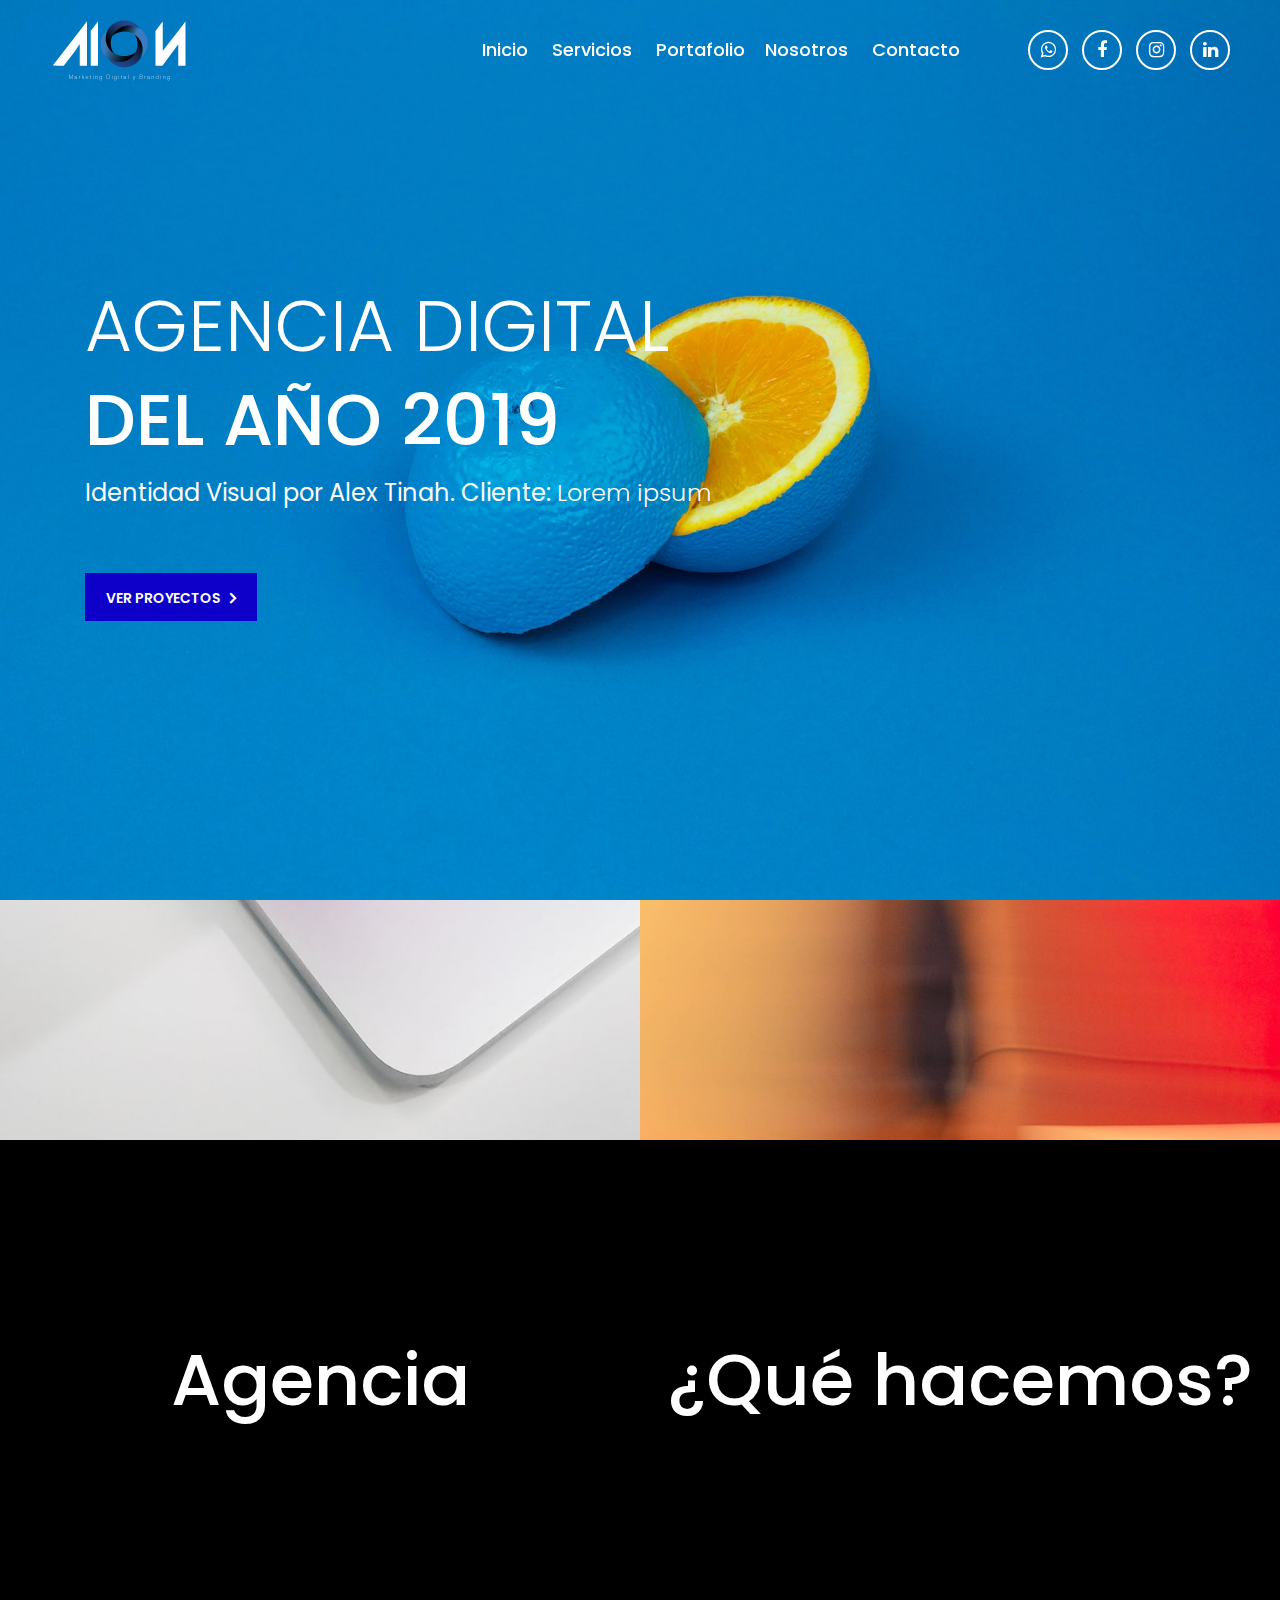
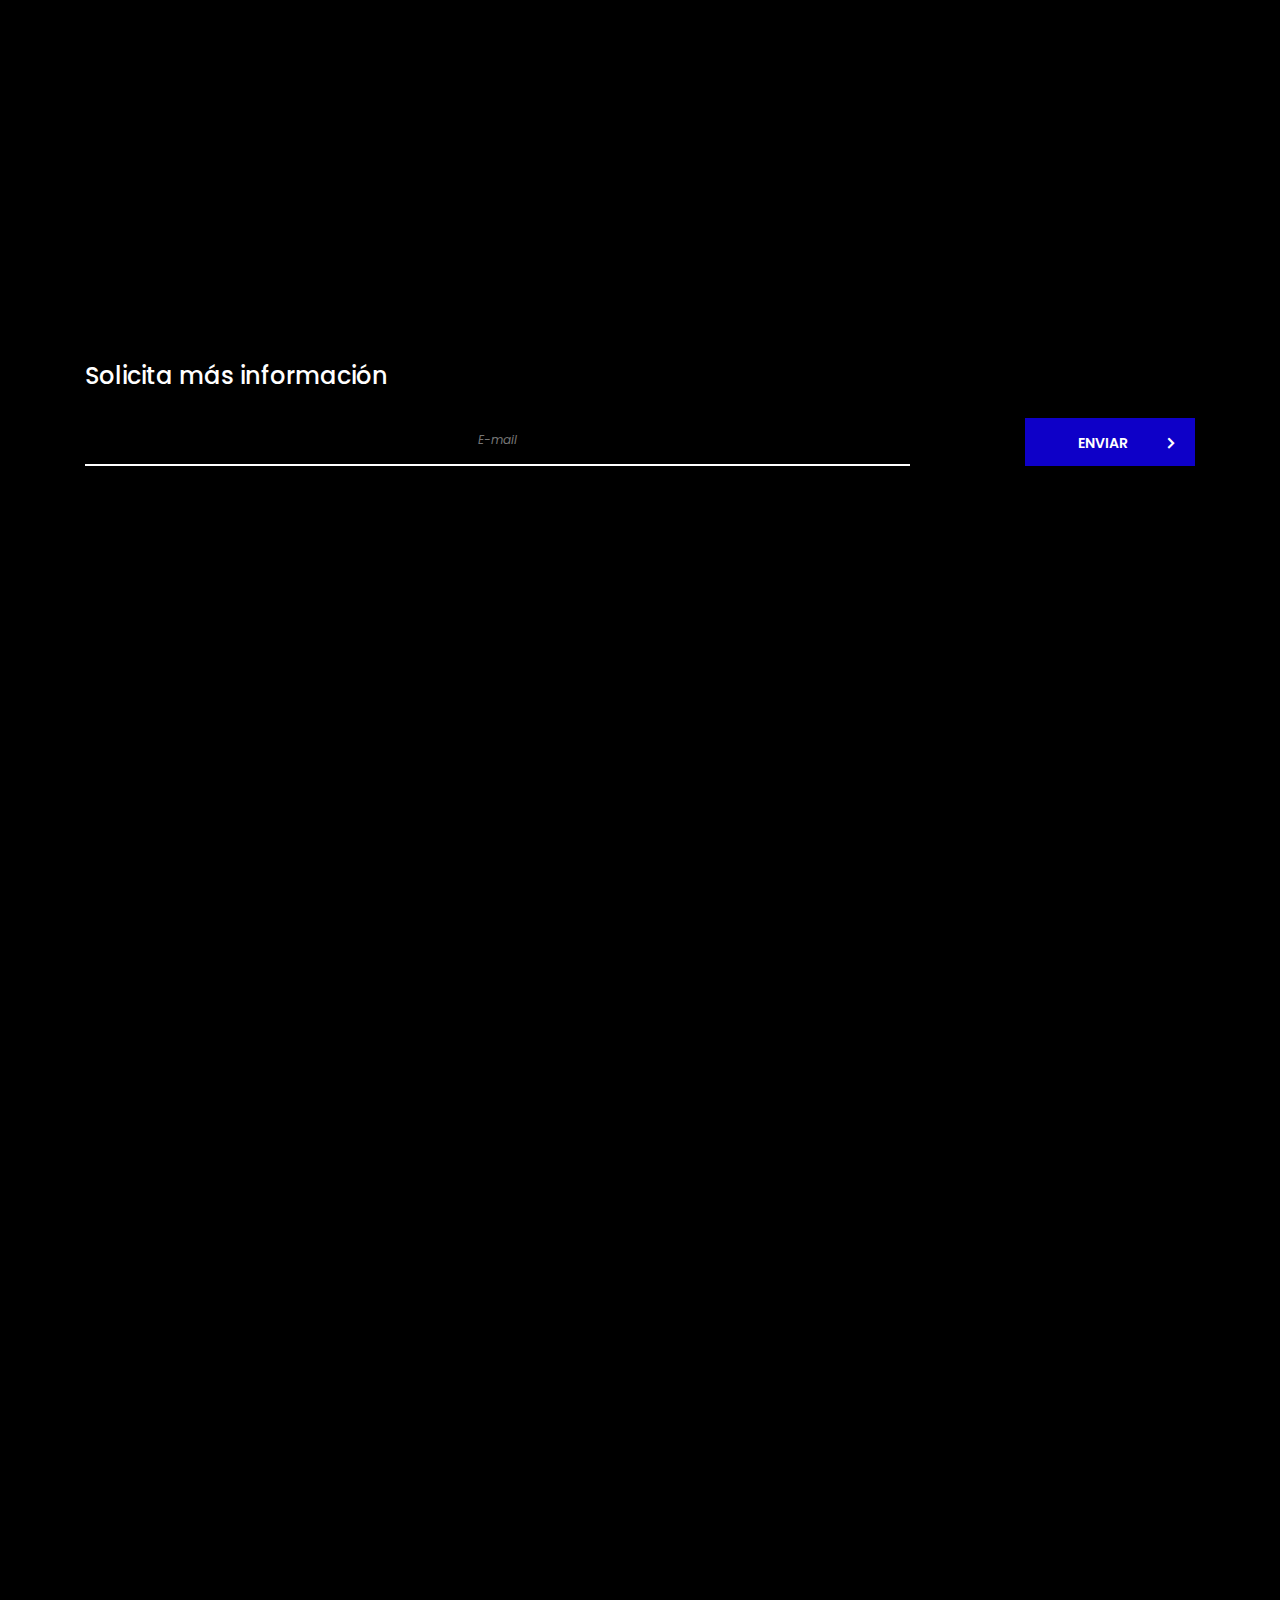
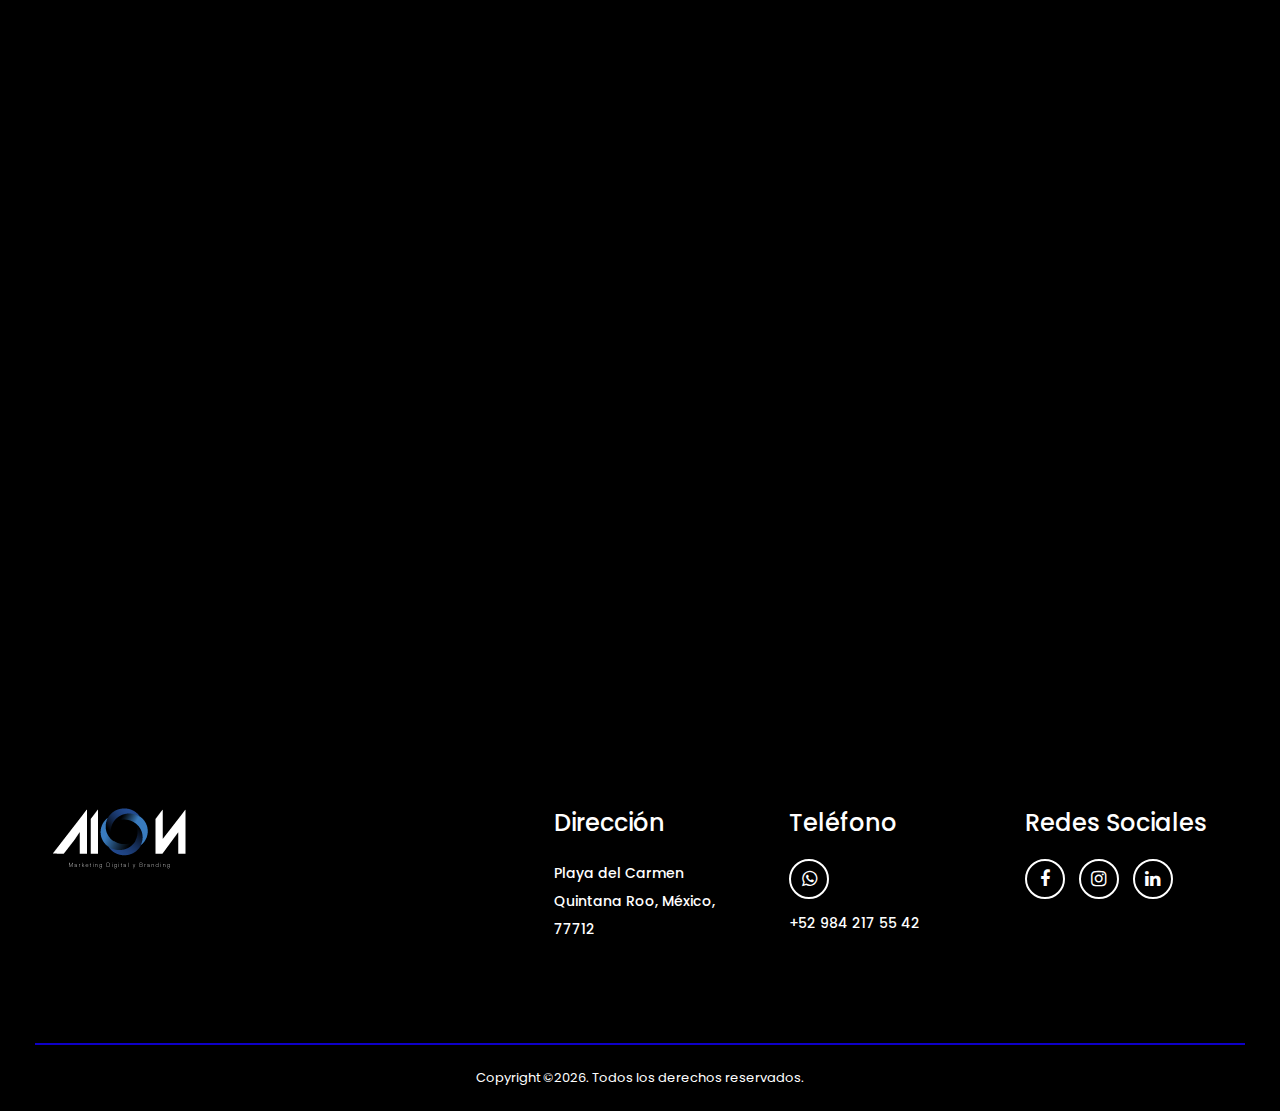
<file: index.html>
<!DOCTYPE html>
<html lang="mx">

<head>
    <meta charset="UTF-8">
    <meta name="description" content="Marketing Digital y Branding">
    <meta http-equiv="X-UA-Compatible" content="IE=edge">
    <meta name="viewport" content="width=device-width, user-scalable=no, initial-scale=1.0, maximum-scale=1.0, minimum-scale=1.0">
    <!-- The above 4 meta tags *must* come first in the head; any other head content must come *after* these tags -->

    <!-- Title -->
    <title>Aion - Agencia Digital</title>

    <!-- Favicon -->
    <link rel="icon" href="img/core-img/favicon.ico">

    <!-- Stylesheet -->
    <link rel="stylesheet" href="style.css">

</head>

<body>
    <!-- Preloader -->
    <div class="preloader d-flex align-items-center justify-content-center">
        <div class="lds-ellipsis">
            <div></div>
            <div></div>
            <div></div>
            <div></div>
        </div>
    </div>

    <!-- ##### Header Area Start ##### -->
    <header class="header-area">
        <!-- Navbar Area -->
        <div class="pixel-main-menu" id="sticker">
            <div class="classy-nav-container breakpoint-off">
                <div class="container-fluid">
                    <!-- Menu -->
                    <nav class="classy-navbar justify-content-between" id="pixelNav">

                        <!-- Nav brand -->
                        <a href="index.html" class="nav-brand"><img src="img/core-img/logo.png" alt=""></a>

                        <!-- Navbar Toggler -->
                        <div class="classy-navbar-toggler">
                            <span class="navbarToggler"><span></span><span></span><span></span></span>
                        </div>

                        <!-- Menu -->
                        <div class="classy-menu">

                            <!-- Close Button -->
                            <div class="classycloseIcon">
                                <div class="cross-wrap"><span class="top"></span><span class="bottom"></span></div>
                            </div>

                            <!-- Nav Start -->
                            <div class="classynav">
                                <ul>
                                    <li><a href="index.html">Inicio</a></li>
                                    <li><a href="services.html">Servicios</a></li>
                                    <li><a href="portfolio.html">Portafolio</a>
                                    <li><a href="about.html">Nosotros</a></li>
                                    <li><a href="contact.html">Contacto</a></li>
                                </ul>

                                <!-- Top Social Info -->
                                <div class="top-social-info ml-5">
                                    <a href="#"><i class="fa fa-whatsapp"></i></a>
                                    <a href="#"><i class="fa fa-facebook"></i></a>
                                    <a href="#"><i class="fa fa-instagram"></i></a>
                                    <a href="#"><i class="fa fa-linkedin"></i></a>
                                </div>
                            </div>
                            <!-- Nav End -->
                        </div>
                    </nav>
                </div>
            </div>
        </div>
    </header>
    <!-- ##### Header Area End ##### -->

    <!-- ##### Hero Area Start ##### -->
    <section class="hero-area">
        <div class="hero-slideshow owl-carousel">

            <!-- Single Slide -->
            <div class="single-slide">
                <!-- Background Image-->
                <div class="slide-bg-img bg-img" style="background-image: url(img/bg-img/1.jpg);"></div>
                <!-- Welcome Text -->
                <div class="container h-100">
                    <div class="row h-100 align-items-center">
                        <div class="col-12 col-lg-9">
                            <div class="welcome-text">
                                <h2 data-animation="fadeInUp" data-delay="300ms"><span>Agencia Digital</span><br>del año 2019</h2>
                                <h4 data-animation="fadeInUp" data-delay="500ms">Identidad Visual por Alex Tinah. Cliente: <span>Lorem ipsum</span></h4>
                                <a href="portfolio.html" class="btn pixel-btn mt-50" data-animation="fadeInUp" data-delay="700ms">Ver proyectos</a>
                            </div>
                        </div>
                    </div>
                </div>
            </div>

            <!-- Single Slide -->
            <div class="single-slide">
                <!-- Background Image-->
                <div class="slide-bg-img bg-img" style="background-image: url(img/bg-img/2.jpg);"></div>
                <!-- Welcome Text -->
                <div class="container h-100">
                    <div class="row h-100 align-items-center">
                        <div class="col-12 col-lg-9">
                            <div class="welcome-text">
                                <h2 data-animation="fadeInUp" data-delay="300ms"><span>Agencia Creativa</span><br>del año 2019</h2>
                                <h4 data-animation="fadeInUp" data-delay="500ms">Identidad Visual por Alex Tinah. Cliente: <span>Lorem ipsum</span></h4>
                                <a href="#" class="btn pixel-btn mt-50" data-animation="fadeInUp" data-delay="700ms">Ver proyectos</a>
                            </div>
                        </div>
                    </div>
                </div>
            </div>

        </div>
    </section>
    <!-- ##### Hero Area End ##### -->

    <!-- ##### Top Catagory Area Start ##### -->
    <div class="top-catagory-area d-flex flex-wrap">
        <!-- Single Catagory -->
        <div class="single-catagory bg-img d-flex align-items-center justify-content-center jarallax" style="background-image: url(img/bg-img/3.jpg);">
            <a href="#">Agencia</a>
        </div>
        <!-- Single Catagory -->
        <div class="single-catagory bg-img d-flex align-items-center justify-content-center jarallax" style="background-image: url(img/bg-img/4.jpg);">
            <a href="#">¿Qué hacemos?</a>
        </div>
    </div>
    <!-- ##### Top Catagory Area End ##### -->

    <!-- ##### Newsletter Area Start ###### -->
    <section class="nl-area section-padding-100-0">
        <div class="container">
            <div class="row align-items-end">
                <div class="col-12 col-md-9">
                    <div class="nl-form mb-100">
                        <h4>Solicita más información</h4>
                        <form action="#" method="post">
                            <input type="email" name="nl-email" id="nlEmail" placeholder="E-mail">
                            <button type="submit" class="d-none"></button>
                        </form>
                    </div>
                </div>
                <div class="col-12 col-md-3">
                    <div class="view-projects-btn text-right mb-100">
                        <a href="#" class="btn pixel-btn">Enviar</a>
                    </div>
                </div>
            </div>
        </div>
    </section>
    <!-- ##### Newsletter Area End ###### -->

    <!-- ##### Portfolio Area Start ###### -->
    <div class="pixel-portfolio-area section-padding-100-0">
        <div class="container">
            <div class="row">
                <div class="col-12">
                    <!-- Section Heading -->
                    <div class="section-heading text-center wow fadeInUp" data-wow-delay="100ms">
                        <h2>Proyectos</h2>
                        <img src="img/core-img/x.png" alt="">
                    </div>
                </div>
            </div>
        </div>

        <!-- Portfolio Menu -->
        <div class="pixel-projects-menu wow fadeInUp" data-wow-delay="200ms">
            <div class="text-center portfolio-menu">
                <button class="btn active" data-filter="*">Todos los Proyectos</button>
                <button class="btn" data-filter=".visual">Fotografía</button>
                <button class="btn" data-filter=".add">Desarrollo Web</button>
                <button class="btn" data-filter=".web">Identidad</button>
            </div>
        </div>

        <div class="pixel-portfolio">

            <!-- Single gallery Item -->
            <div class="single_gallery_item visual wow fadeInUp" data-wow-delay="0.2s">
                <img src="img/bg-img/5.jpg" alt="">
                <div class="hover-content text-center d-flex align-items-center justify-content-center">
                    <div class="hover-text">
                        <a href="img/bg-img/5.jpg" class="zoom-img"><i class="fa fa-eye" aria-hidden="true"></i></a>
                        <h4>Fotografía</h4>
                    </div>
                </div>
            </div>

            <!-- Single gallery Item -->
            <div class="single_gallery_item add wow fadeInUp" data-wow-delay="0.4s">
                <img src="img/bg-img/6.jpg" alt="">
                <div class="hover-content text-center d-flex align-items-center justify-content-center">
                    <div class="hover-text">
                        <a href="img/bg-img/6.jpg" class="zoom-img"><i class="fa fa-eye" aria-hidden="true"></i></a>
                        <h4>Desarrollo Web</h4>
                    </div>
                </div>
            </div>

            <!-- Single gallery Item -->
            <div class="single_gallery_item web wow fadeInUp" data-wow-delay="0.6s">
                <img src="img/bg-img/7.jpg" alt="">
                <div class="hover-content text-center d-flex align-items-center justify-content-center">
                    <div class="hover-text">
                        <a href="img/bg-img/7.jpg" class="zoom-img"><i class="fa fa-eye" aria-hidden="true"></i></a>
                        <h4>Identidad</h4>
                    </div>
                </div>
            </div>

        </div>
    </div>
    <!-- ##### Portfolio Area End ###### -->

    <!-- ##### Contact Area Start #####-->
    <section class="contact-area section-padding-100">
        <div class="container">
            <div class="row">
                <div class="col-12">
                    <!-- Section Heading -->
                    <div class="section-heading text-center wow fadeInUp" data-wow-delay="100ms">
                        <h2>Contáctanos</h2>
                        <img src="img/core-img/x.png" alt="">
                    </div>
                </div>
            </div>


            <div class="row justify-content-center">
                <div class="col-12 col-lg-8">
                    <!-- Contact Form -->
                    <div class="contact-form-area text-center">
                        <form action="#" method="post">
                            <input type="text" name="name" class="form-control wow fadeInUp" data-wow-delay="100ms" placeholder="Nombre">
                            <input type="email" name="email" class="form-control wow fadeInUp" data-wow-delay="300ms" placeholder="E-mail">
                            <input type="text" name="subject" class="form-control wow fadeInUp" data-wow-delay="500ms" placeholder="Asunto">
                            <textarea name="message" class="form-control wow fadeInUp" data-wow-delay="700ms" placeholder="Mensaje"></textarea>
                            <button type="submit" class="btn pixel-btn wow fadeInUp" data-wow-delay="900ms">Enviar Mensaje</button>
                        </form>
                    </div>
                </div>
            </div>

        </div>
    </section>
    <!-- ##### Contact Area End #####-->

    <!-- ##### Footer Area Start ##### -->
    <footer class="footer-area section-padding-100-0">
        <div class="container-fluid">
            <div class="row justify-content-between">

                <!-- Single Footer Widget -->
                <div class="col-12 col-sm-6 col-md-3">
                    <div class="single-footer-widget mb-100">
                        <!-- Footer Logo -->
                        <a href="index.html" class="footer-logo"><img src="img/core-img/logo.png" alt=""></a>
                    </div>
                </div>

                <!-- Single Footer Widget -->
                <div class="col-12 col-md-9 col-lg-8 col-xl-7">
                    <div class="row">
                        <!-- Single Footer Widget -->
                        <div class="col-sm-4">
                            <div class="single-footer-widget mb-100">
                                <h5 class="widget-title">Dirección</h5>
                                <p>Playa del Carmen <br> Quintana Roo, México, 77712</p>
                            </div>
                        </div>

                        <!-- Single Footer Widget -->
                        <div class="col-sm-4">
                            <div class="single-footer-widget mb-100">
                                <h5 class="widget-title">Teléfono</h5>
                                <div class="footer-social-info">
                                    <a href="#"><i class="fa fa-whatsapp"></i></a><p>+52 984 217 55 42</p>
                                </div>
                            </div>
                        </div>

                        <!-- Single Footer Widget -->
                        <div class="col-sm-4">
                            <div class="single-footer-widget mb-100">
                                <h5 class="widget-title">Redes Sociales</h5>
                                <div class="footer-social-info">
                                    <a href="#"><i class="fa fa-facebook"></i></a>
                                    <a href="#"><i class="fa fa-instagram"></i></a>
                                    <a href="#"><i class="fa fa-linkedin"></i></a>
                                </div>
                            </div>
                        </div>
                    </div>
                </div>
            </div>
        </div>

        <!-- Copywrite Area -->
        <div class="copywrite-area">
            <div class="container-fluid">
                <div class="row align-items-center">
                    <div class="col-12 col-md-12">
                        <div class="copywrite-content">
                            <!-- Copywrite Text -->
                            <p class="copywrite-text text-center">
                                Copyright &copy;<script>document.write(new Date().getFullYear());</script>. Todos los derechos reservados.
                            </p>
                        </div>
                    </div>
                </div>
            </div>
        </div>
    </footer>
    <!-- ##### Footer Area Start ##### -->

    <!-- ##### All Javascript Script ##### -->
    <!-- jQuery-2.2.4 js -->
    <script src="js/jquery/jquery-2.2.4.min.js"></script>
    <!-- Popper js -->
    <script src="js/bootstrap/popper.min.js"></script>
    <!-- Bootstrap js -->
    <script src="js/bootstrap/bootstrap.min.js"></script>
    <!-- All Plugins js -->
    <script src="js/plugins/plugins.js"></script>
    <!-- Active js -->
    <script src="js/active.js"></script>
</body>

</html>
</file>
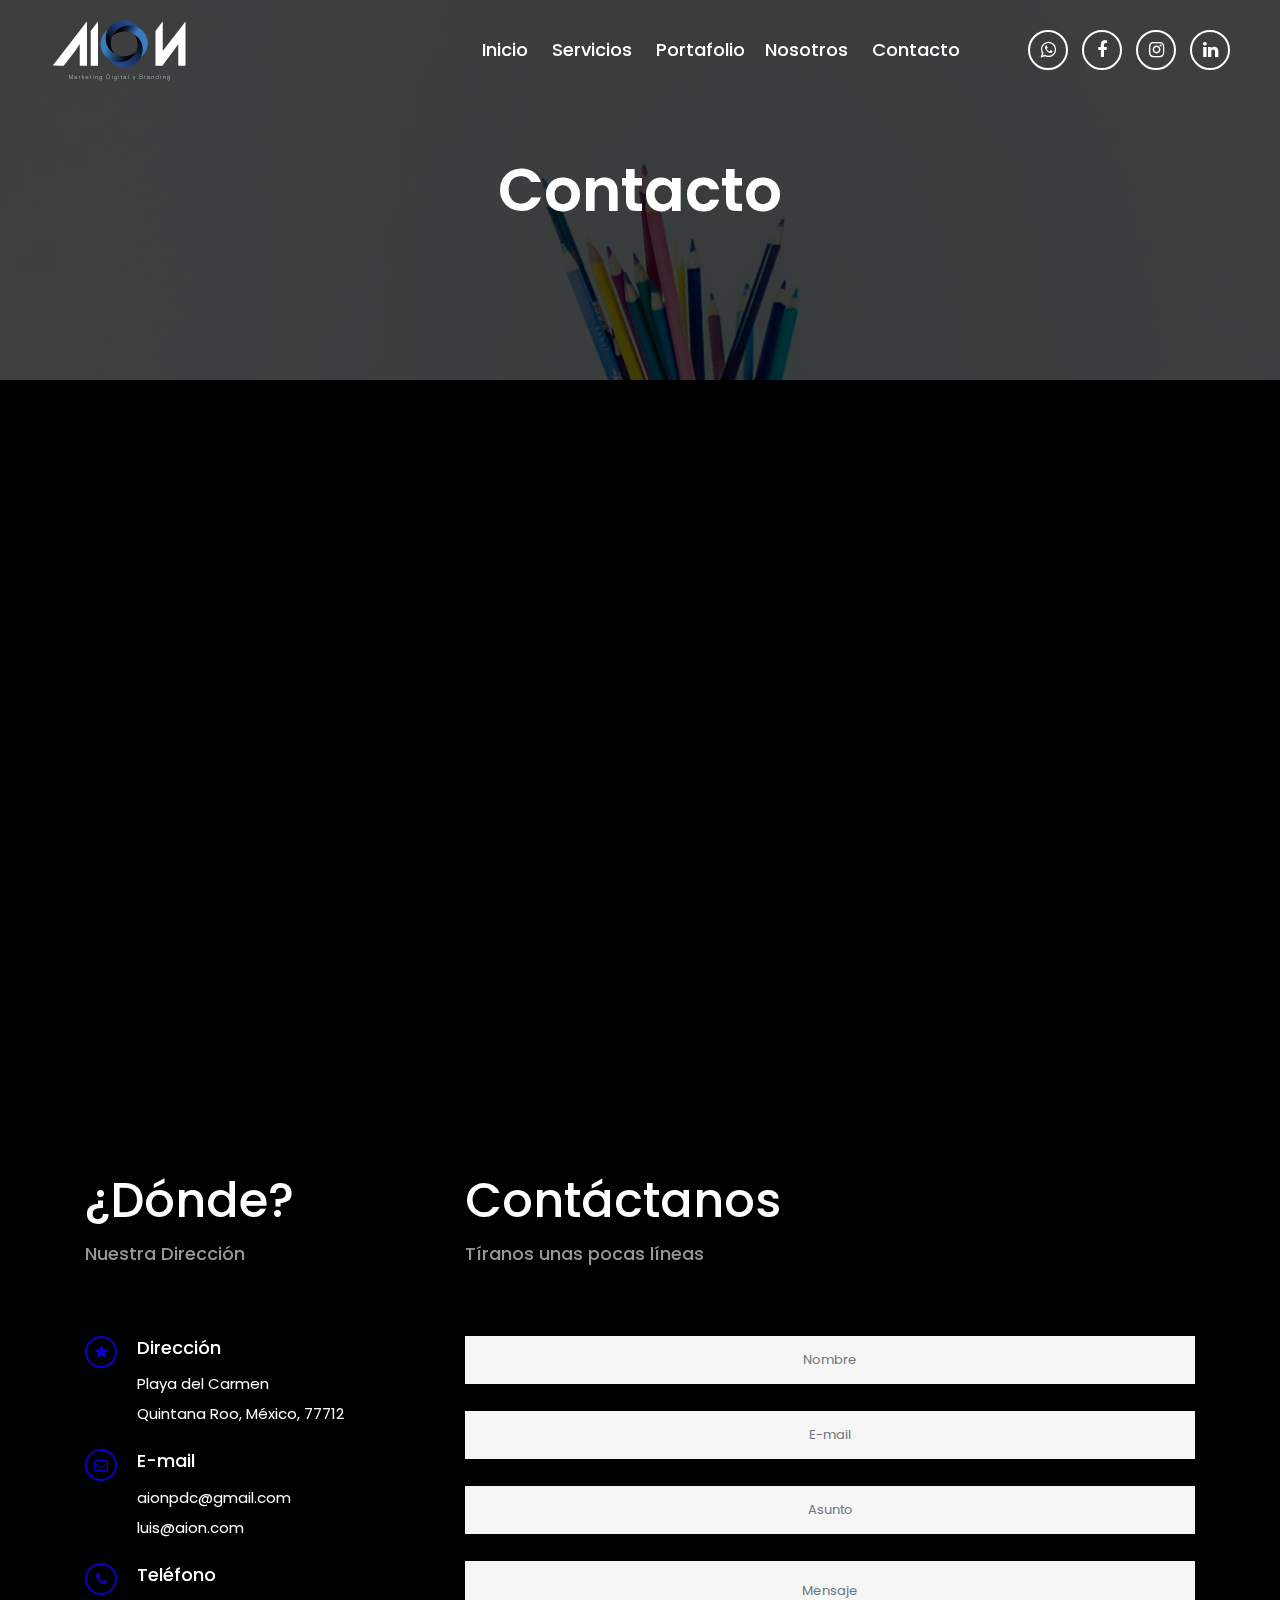
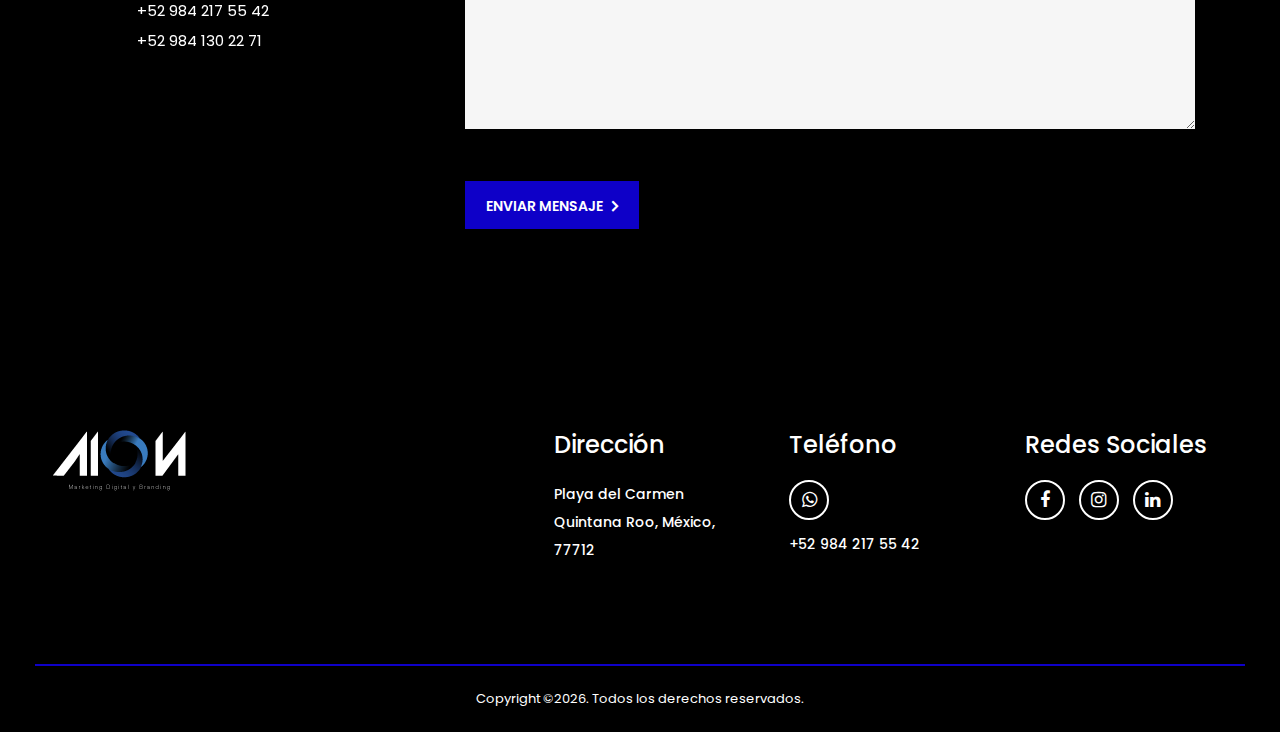
<file: contact.html>
<!DOCTYPE html>
<html lang="mx">

<head>
    <meta charset="UTF-8">
    <meta name="description" content="Marketing Digital y Branding">
    <meta http-equiv="X-UA-Compatible" content="IE=edge">
    <meta name="viewport" content="width=device-width, user-scalable=no, initial-scale=1.0, maximum-scale=1.0, minimum-scale=1.0">
    <!-- The above 4 meta tags *must* come first in the head; any other head content must come *after* these tags -->

    <!-- Title -->
    <title>Aion - Agencia Digital</title>

    <!-- Favicon -->
    <link rel="icon" href="img/core-img/favicon.ico">

    <!-- Stylesheet -->
    <link rel="stylesheet" href="style.css">

</head>

<body>
    <!-- Preloader -->
    <div class="preloader d-flex align-items-center justify-content-center">
        <div class="lds-ellipsis">
            <div></div>
            <div></div>
            <div></div>
            <div></div>
        </div>
    </div>

    <!-- ##### Header Area Start ##### -->
    <header class="header-area">
        <!-- Navbar Area -->
        <div class="pixel-main-menu" id="sticker">
            <div class="classy-nav-container breakpoint-off">
                <div class="container-fluid">
                    <!-- Menu -->
                    <nav class="classy-navbar justify-content-between" id="pixelNav">

                        <!-- Nav brand -->
                        <a href="index.html" class="nav-brand"><img src="img/core-img/logo.png" alt=""></a>

                        <!-- Navbar Toggler -->
                        <div class="classy-navbar-toggler">
                            <span class="navbarToggler"><span></span><span></span><span></span></span>
                        </div>

                        <!-- Menu -->
                        <div class="classy-menu">

                            <!-- Close Button -->
                            <div class="classycloseIcon">
                                <div class="cross-wrap"><span class="top"></span><span class="bottom"></span></div>
                            </div>

                            <!-- Nav Start -->
                            <div class="classynav">
                                <ul>
                                    <li><a href="index.html">Inicio</a></li>
                                    <li><a href="services.html">Servicios</a></li>
                                    <li><a href="portfolio.html">Portafolio</a>
                                    <li><a href="about.html">Nosotros</a></li>
                                    <li><a href="contact.html">Contacto</a></li>
                                </ul>

                                <!-- Top Social Info -->
                                <div class="top-social-info ml-5">
                                    <a href="#"><i class="fa fa-whatsapp"></i></a>
                                    <a href="#"><i class="fa fa-facebook"></i></a>
                                    <a href="#"><i class="fa fa-instagram"></i></a>
                                    <a href="#"><i class="fa fa-linkedin"></i></a>
                                </div>
                            </div>
                            <!-- Nav End -->
                        </div>
                    </nav>
                </div>
            </div>
        </div>
    </header>
    <!-- ##### Header Area End ##### -->

    <!-- ##### Breadcrumb Area Start ##### -->
    <section class="breadcrumb-area bg-img bg-overlay jarallax" style="background-image: url(img/bg-img/8.jpg);">
        <div class="container-fluid h-100">
            <div class="row h-100 align-items-center">
                <div class="col-12">
                    <div class="breadcrumb-content">
                        <h2>Contacto</h2>
                    </div>
                </div>
            </div>
        </div>
    </section>
    <!-- ##### Breadcrumb Area End ##### -->

    <!-- ##### Google Maps ##### -->
    <div class="map-area">
        <iframe src="https://www.google.com/maps/embed?pb=!1m18!1m12!1m3!1d14936.668702781832!2d-87.0837611498328!3d20.62204155513028!2m3!1f0!2f0!3f0!3m2!1i1024!2i768!4f13.1!3m3!1m2!1s0x8f4e433bd5a64add%3A0x4dbdc2e3381ba5ff!2sLos+Fundadores+Park!5e0!3m2!1sen!2smx!4v1558713910790!5m2!1sen!2smx" allowfullscreen></iframe>
    </div>

    <!-- ##### Contact Area Start ##### -->
    <section class="contact-area section-padding-100-0">
        <div class="container">
            <div class="row">

                <!-- Single Contact Area -->
                <div class="col-12 col-lg-4">
                    <!-- Contact Content -->
                    <div class="contact-content mb-100">
                        <!-- Section Heading -->
                        <div class="section-heading">
                            <h2>¿Dónde?</h2>
                            <h6>Nuestra Dirección</h6>
                        </div>

                        <!-- Single Contact Content -->
                        <div class="single-contact-content d-flex">
                            <div class="icon">
                                <i class="fa fa-star" aria-hidden="true"></i>
                            </div>
                            <div class="text">
                                <h6>Dirección</h6>
                                <p>Playa del Carmen <br>Quintana Roo, México, 77712 </p>
                            </div>
                        </div>

                        <!-- Single Contact Content -->
                        <div class="single-contact-content d-flex">
                            <div class="icon">
                                <i class="fa fa-envelope-o"></i>
                            </div>
                            <div class="text">
                                <h6>E-mail</h6>
                                <p>aionpdc@gmail.com <br> luis@aion.com</p>
                            </div>
                        </div>

                        <!-- Single Contact Content -->
                        <div class="single-contact-content d-flex">
                            <div class="icon">
                                <i class="fa fa-phone"></i>
                            </div>
                            <div class="text">
                                <h6>Teléfono</h6>
                                <p>+52 984 217 55 42 <br>+52 984 130 22 71</p>
                            </div>
                        </div>
                    </div>
                </div>

                <!-- Single Contact Area -->
                <div class="col-12 col-lg-8">
                    <!-- Section Heading -->
                    <div class="section-heading">
                        <h2>Contáctanos</h2>
                        <h6>Tíranos unas pocas líneas</h6>
                    </div>

                    <!-- Contact Form -->
                    <div class="contact-form-area mb-100">
                        <form action="#" method="post">
                            <input type="text" name="name" class="form-control" placeholder="Nombre">
                            <input type="email" name="email" class="form-control" placeholder="E-mail">
                            <input type="text" name="subject" class="form-control" placeholder="Asunto">
                            <textarea name="message" class="form-control" placeholder="Mensaje"></textarea>
                            <button type="submit" class="btn pixel-btn">Enviar Mensaje</button>
                        </form>
                    </div>
                </div>
            </div>
        </div>

    </section>
    <!-- ##### Contact Area End ##### -->

    <!-- ##### Footer Area Start ##### -->
    <footer class="footer-area section-padding-100-0">
        <div class="container-fluid">
            <div class="row justify-content-between">

                <!-- Single Footer Widget -->
                <div class="col-12 col-sm-6 col-md-3">
                    <div class="single-footer-widget mb-100">
                        <!-- Footer Logo -->
                        <a href="index.html" class="footer-logo"><img src="img/core-img/logo.png" alt=""></a>
                    </div>
                </div>

                <!-- Single Footer Widget -->
                <div class="col-12 col-md-9 col-lg-8 col-xl-7">
                    <div class="row">
                        <!-- Single Footer Widget -->
                        <div class="col-sm-4">
                            <div class="single-footer-widget mb-100">
                                <h5 class="widget-title">Dirección</h5>
                                <p>Playa del Carmen <br> Quintana Roo, México, 77712</p>
                            </div>
                        </div>

                        <!-- Single Footer Widget -->
                        <div class="col-sm-4">
                            <div class="single-footer-widget mb-100">
                                <h5 class="widget-title">Teléfono</h5>
                                <div class="footer-social-info">
                                    <a href="#"><i class="fa fa-whatsapp"></i></a><p>+52 984 217 55 42</p>
                                </div>
                            </div>
                        </div>

                        <!-- Single Footer Widget -->
                        <div class="col-sm-4">
                            <div class="single-footer-widget mb-100">
                                <h5 class="widget-title">Redes Sociales</h5>
                                <div class="footer-social-info">
                                    <a href="#"><i class="fa fa-facebook"></i></a>
                                    <a href="#"><i class="fa fa-instagram"></i></a>
                                    <a href="#"><i class="fa fa-linkedin"></i></a>
                                </div>
                            </div>
                        </div>
                    </div>
                </div>
            </div>
        </div>

        <!-- Copywrite Area -->
        <div class="copywrite-area">
            <div class="container-fluid">
                <div class="row align-items-center">
                    <div class="col-12 col-md-12">
                        <div class="copywrite-content">
                            <!-- Copywrite Text -->
                            <p class="copywrite-text text-center">
                                Copyright &copy;<script>document.write(new Date().getFullYear());</script>. Todos los derechos reservados.
                            </p>
                        </div>
                    </div>
                </div>
            </div>
        </div>
    </footer>
    <!-- ##### Footer Area Start ##### -->

    <!-- ##### All Javascript Script ##### -->
    <!-- jQuery-2.2.4 js -->
    <script src="js/jquery/jquery-2.2.4.min.js"></script>
    <!-- Popper js -->
    <script src="js/bootstrap/popper.min.js"></script>
    <!-- Bootstrap js -->
    <script src="js/bootstrap/bootstrap.min.js"></script>
    <!-- All Plugins js -->
    <script src="js/plugins/plugins.js"></script>
    <!-- Active js -->
    <script src="js/active.js"></script>
</body>

</html>
</file>
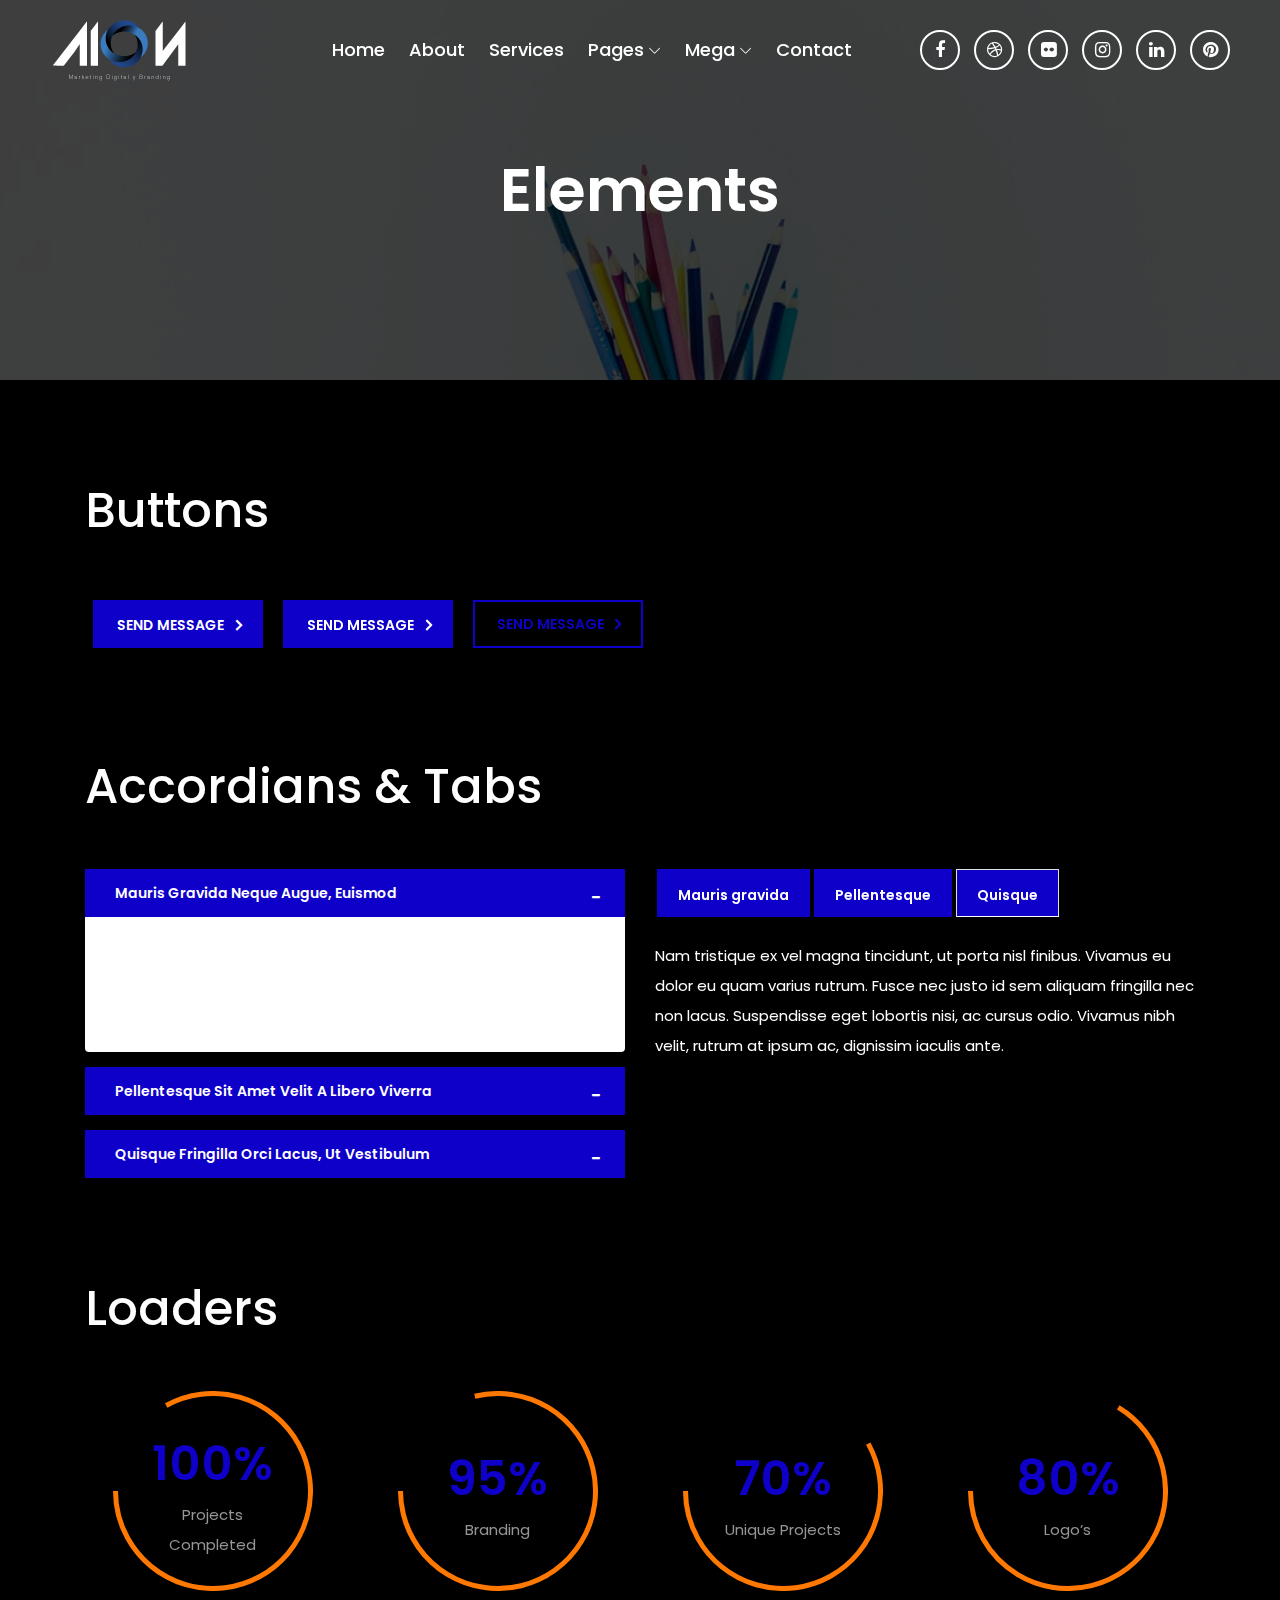
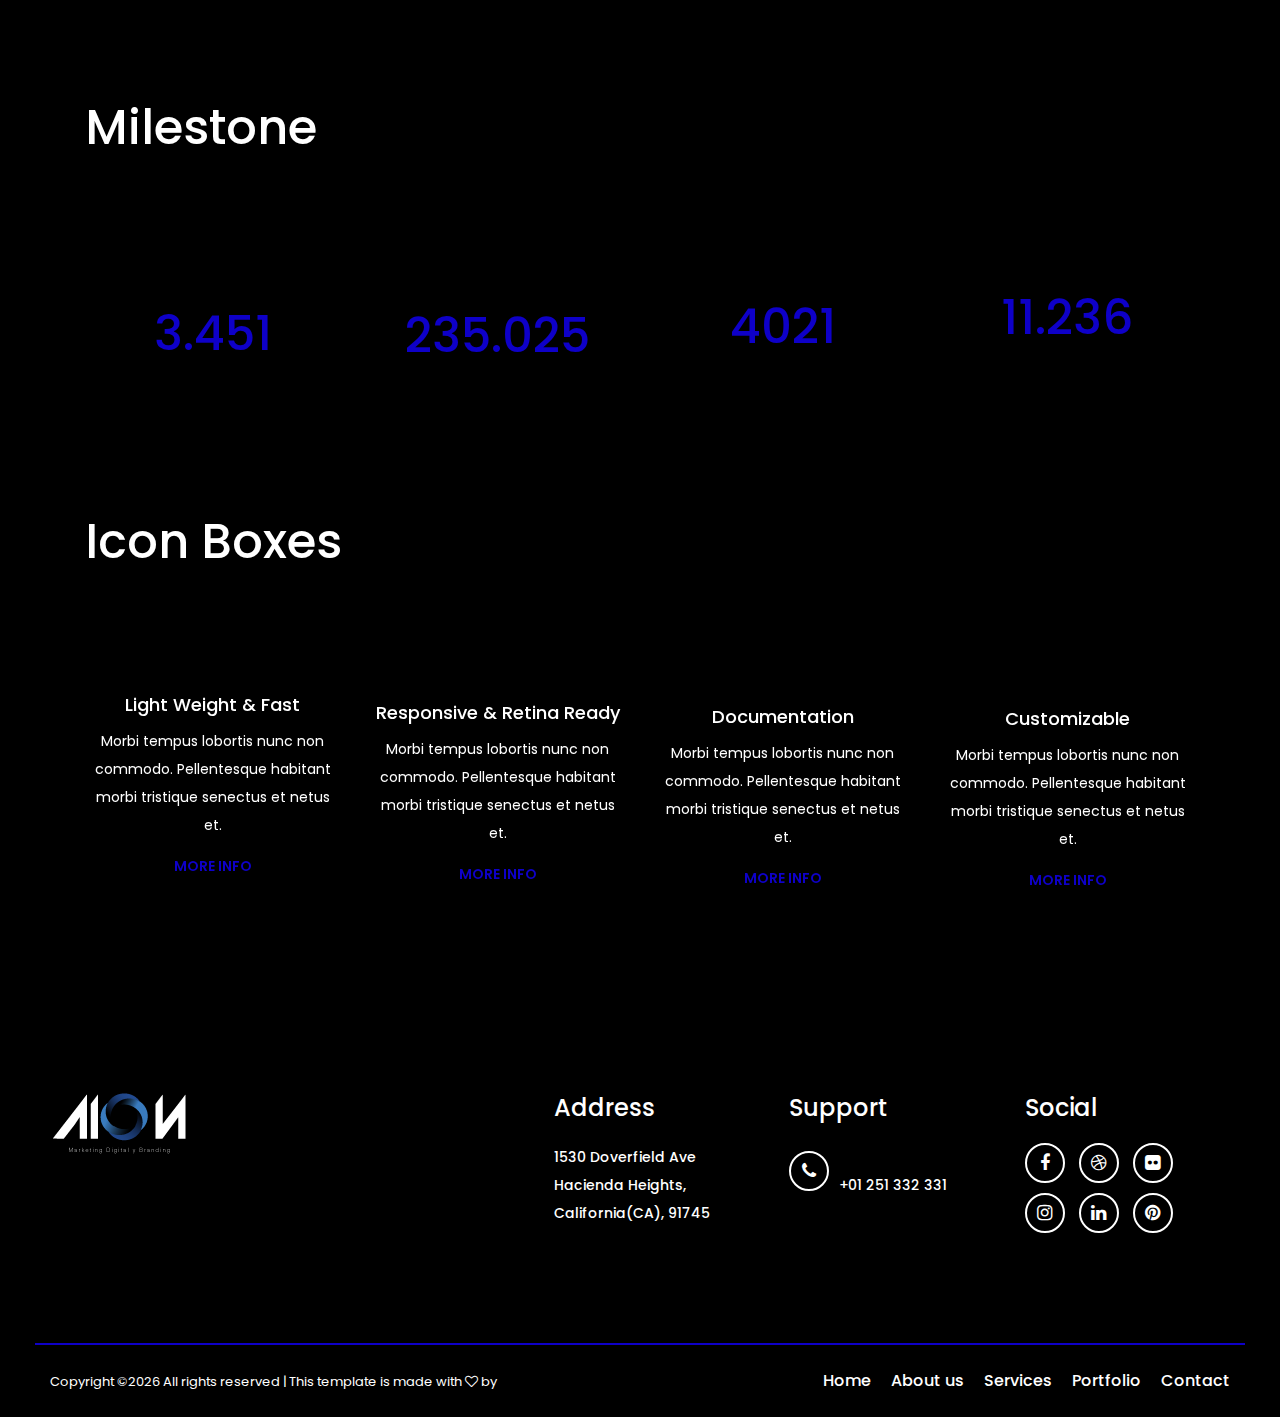
<file: elements.html>
<!DOCTYPE html>
<html lang="en">

<head>
    <meta charset="UTF-8">
    <meta name="description" content="">
    <meta http-equiv="X-UA-Compatible" content="IE=edge">
    <meta name="viewport" content="width=device-width, initial-scale=1, shrink-to-fit=no">
    <!-- The above 4 meta tags *must* come first in the head; any other head content must come *after* these tags -->

    <!-- Title -->
    <title>Pixel - Digital Agency HTML Template</title>

    <!-- Favicon -->
    <link rel="icon" href="img/core-img/favicon.ico">

    <!-- Stylesheet -->
    <link rel="stylesheet" href="style.css">

</head>

<body>
    <!-- Preloader -->
    <div class="preloader d-flex align-items-center justify-content-center">
        <div class="lds-ellipsis">
            <div></div>
            <div></div>
            <div></div>
            <div></div>
        </div>
    </div>

    <!-- ##### Header Area Start ##### -->
    <header class="header-area">
        <!-- Navbar Area -->
        <div class="pixel-main-menu" id="sticker">
            <div class="classy-nav-container breakpoint-off">
                <div class="container-fluid">
                    <!-- Menu -->
                    <nav class="classy-navbar justify-content-between" id="pixelNav">

                        <!-- Nav brand -->
                        <a href="index.html" class="nav-brand"><img src="img/core-img/logo.png" alt=""></a>

                        <!-- Navbar Toggler -->
                        <div class="classy-navbar-toggler">
                            <span class="navbarToggler"><span></span><span></span><span></span></span>
                        </div>

                        <!-- Menu -->
                        <div class="classy-menu">

                            <!-- Close Button -->
                            <div class="classycloseIcon">
                                <div class="cross-wrap"><span class="top"></span><span class="bottom"></span></div>
                            </div>

                            <!-- Nav Start -->
                            <div class="classynav">
                                <ul>
                                    <li><a href="index.html">Home</a></li>
                                    <li><a href="about.html">About</a></li>
                                    <li><a href="services.html">Services</a></li>
                                    <li><a href="portfolio.html">Pages</a>
                                        <ul class="dropdown">
                                            <li><a href="index.html">Home</a></li>
                                            <li><a href="about.html">About Us</a></li>
                                            <li><a href="services.html">Services</a>
                                                <ul class="dropdown">
                                                    <li><a href="index.html">Home</a></li>
                                                    <li><a href="about.html">About Us</a></li>
                                                    <li><a href="services.html">Services</a></li>
                                                    <li><a href="portfolio.html">Portfolio</a>
                                                        <ul class="dropdown">
                                                            <li><a href="index.html">Home</a></li>
                                                            <li><a href="about.html">About Us</a></li>
                                                            <li><a href="services.html">Services</a></li>
                                                            <li><a href="portfolio.html">Portfolio</a></li>
                                                            <li><a href="contact.html">Contact</a></li>
                                                            <li><a href="elements.html">Elements</a></li>
                                                        </ul>
                                                    </li>
                                                    <li><a href="contact.html">Contact</a></li>
                                                    <li><a href="elements.html">Elements</a></li>
                                                </ul>
                                            </li>
                                            <li><a href="portfolio.html">Portfolio</a></li>
                                            <li><a href="contact.html">Contact</a></li>
                                            <li><a href="elements.html">Elements</a></li>
                                        </ul>
                                    </li>
                                    <li><a href="#">Mega</a>
                                        <div class="megamenu">
                                            <ul class="single-mega cn-col-4">
                                                <li><a href="index.html">Home</a></li>
                                                <li><a href="about.html">About Us</a></li>
                                                <li><a href="services.html">Services</a></li>
                                                <li><a href="portfolio.html">Portfolio</a></li>
                                                <li><a href="contact.html">Contact</a></li>
                                                <li><a href="elements.html">Elements</a></li>
                                            </ul>
                                            <ul class="single-mega cn-col-4">
                                                <li><a href="index.html">Home</a></li>
                                                <li><a href="about.html">About Us</a></li>
                                                <li><a href="services.html">Services</a></li>
                                                <li><a href="portfolio.html">Portfolio</a></li>
                                                <li><a href="contact.html">Contact</a></li>
                                                <li><a href="elements.html">Elements</a></li>
                                            </ul>
                                            <ul class="single-mega cn-col-4">
                                                <li><a href="index.html">Home</a></li>
                                                <li><a href="about.html">About Us</a></li>
                                                <li><a href="services.html">Services</a></li>
                                                <li><a href="portfolio.html">Portfolio</a></li>
                                                <li><a href="contact.html">Contact</a></li>
                                                <li><a href="elements.html">Elements</a></li>
                                            </ul>
                                            <ul class="single-mega cn-col-4">
                                                <li><a href="index.html">Home</a></li>
                                                <li><a href="about.html">About Us</a></li>
                                                <li><a href="services.html">Services</a></li>
                                                <li><a href="portfolio.html">Portfolio</a></li>
                                                <li><a href="contact.html">Contact</a></li>
                                                <li><a href="elements.html">Elements</a></li>
                                            </ul>
                                        </div>
                                    </li>
                                    <li><a href="contact.html">Contact</a></li>
                                </ul>

                                <!-- Top Social Info -->
                                <div class="top-social-info ml-5">
                                    <a href="#"><i class="fa fa-facebook"></i></a>
                                    <a href="#"><i class="fa fa-dribbble"></i></a>
                                    <a href="#"><i class="fa fa-flickr"></i></a>
                                    <a href="#"><i class="fa fa-instagram"></i></a>
                                    <a href="#"><i class="fa fa-linkedin"></i></a>
                                    <a href="#"><i class="fa fa-pinterest"></i></a>
                                </div>
                            </div>
                            <!-- Nav End -->
                        </div>
                    </nav>
                </div>
            </div>
        </div>
    </header>
    <!-- ##### Header Area End ##### -->

    <!-- ##### Breadcrumb Area Start ##### -->
    <section class="breadcrumb-area bg-img bg-overlay jarallax" style="background-image: url(img/bg-img/8.jpg);">
        <div class="container-fluid h-100">
            <div class="row h-100 align-items-center">
                <div class="col-12">
                    <div class="breadcrumb-content">
                        <h2>Elements</h2>
                    </div>
                </div>
            </div>
        </div>
    </section>
    <!-- ##### Breadcrumb Area End ##### -->

    <!-- ##### Elements Area Start ##### -->
    <section class="elements-area section-padding-100-0">
        <div class="container">
            <div class="row">

                <!-- ========== Buttons ========== -->
                <div class="col-12">
                    <div class="elements-title mb-50">
                        <h2>Buttons</h2>
                    </div>
                    <!-- Buttons -->
                    <div class="pixel-buttons-area mb-100">
                        <a href="#" class="btn pixel-btn m-2">Send Message</a>
                        <a href="#" class="btn pixel-btn btn-2 m-2">Send Message</a>
                        <a href="#" class="btn pixel-btn btn-3 m-2">Send Message</a>
                    </div>
                </div>

                <!-- ========== Progress Bars & Accordions ========== -->
                <div class="col-12">
                    <div class="elements-title mb-50">
                        <h2>Accordians &amp; Tabs</h2>
                    </div>
                </div>

                <!-- ##### Accordians ##### -->
                <div class="col-12 col-lg-6">
                    <div class="accordions mb-100" id="accordion" role="tablist" aria-multiselectable="true">
                        <!-- single accordian area -->
                        <div class="panel single-accordion">
                            <h6><a role="button" class="" aria-expanded="true" aria-controls="collapseOne" data-toggle="collapse" data-parent="#accordion" href="#collapseOne">Mauris gravida neque augue, euismod
                                    <span class="accor-open"><i class="fa fa-plus" aria-hidden="true"></i></span>
                                    <span class="accor-close"><i class="fa fa-minus" aria-hidden="true"></i></span>
                                    </a></h6>
                            <div id="collapseOne" class="accordion-content collapse show">
                                <p>Nam tristique ex vel magna tincidunt, ut porta nisl finibus. Vivamus eu dolor eu quam varius rutrum. Fusce nec justo id sem aliquam fringilla nec non lacus. Suspendisse eget lobortis nisi, ac cursus odio. Vivamus nibh velit, rutrum at ipsum ac, dignissim iaculis ante.</p>
                            </div>
                        </div>
                        <!-- single accordian area -->
                        <div class="panel single-accordion">
                            <h6>
                                <a role="button" class="collapsed" aria-expanded="true" aria-controls="collapseTwo" data-parent="#accordion" data-toggle="collapse" href="#collapseTwo">Pellentesque sit amet velit a libero viverra
                                        <span class="accor-open"><i class="fa fa-plus" aria-hidden="true"></i></span>
                                        <span class="accor-close"><i class="fa fa-minus" aria-hidden="true"></i></span>
                                        </a>
                            </h6>
                            <div id="collapseTwo" class="accordion-content collapse">
                                <p>Nam tristique ex vel magna tincidunt, ut porta nisl finibus. Vivamus eu dolor eu quam varius rutrum. Fusce nec justo id sem aliquam fringilla nec non lacus. Suspendisse eget lobortis nisi, ac cursus odio. Vivamus nibh velit, rutrum at ipsum ac, dignissim iaculis ante.</p>
                            </div>
                        </div>
                        <!-- single accordian area -->
                        <div class="panel single-accordion">
                            <h6>
                                <a role="button" aria-expanded="true" aria-controls="collapseThree" class="collapsed" data-parent="#accordion" data-toggle="collapse" href="#collapseThree">Quisque fringilla orci lacus, ut vestibulum
                                        <span class="accor-open"><i class="fa fa-plus" aria-hidden="true"></i></span>
                                        <span class="accor-close"><i class="fa fa-minus" aria-hidden="true"></i></span>
                                    </a>
                            </h6>
                            <div id="collapseThree" class="accordion-content collapse">
                                <p>Nam tristique ex vel magna tincidunt, ut porta nisl finibus. Vivamus eu dolor eu quam varius rutrum. Fusce nec justo id sem aliquam fringilla nec non lacus. Suspendisse eget lobortis nisi, ac cursus odio. Vivamus nibh velit, rutrum at ipsum ac, dignissim iaculis ante.</p>
                            </div>
                        </div>
                    </div>
                </div>

                <!-- ##### Tabs ##### -->
                <div class="col-12 col-lg-6">
                    <div class="pixel-tabs-content">
                        <ul class="nav nav-tabs" id="myTab" role="tablist">
                            <li class="nav-item">
                                <a class="nav-link" id="tab--1" data-toggle="tab" href="#tab1" role="tab" aria-controls="tab1" aria-selected="false">Mauris gravida</a>
                            </li>
                            <li class="nav-item">
                                <a class="nav-link" id="tab--2" data-toggle="tab" href="#tab2" role="tab" aria-controls="tab2" aria-selected="false">Pellentesque</a>
                            </li>
                            <li class="nav-item">
                                <a class="nav-link active" id="tab--3" data-toggle="tab" href="#tab3" role="tab" aria-controls="tab3" aria-selected="true">Quisque</a>
                            </li>
                        </ul>

                        <div class="tab-content mb-100" id="myTabContent">
                            <div class="tab-pane fade" id="tab1" role="tabpanel" aria-labelledby="tab--1">
                                <div class="pixel-tab-content">
                                    <!-- Tab Text -->
                                    <div class="pixel-tab-text">
                                        <p>Nam tristique ex vel magna tincidunt, ut porta nisl finibus. Vivamus eu dolor eu quam varius rutrum. Fusce nec justo id sem aliquam fringilla nec non lacus. Suspendisse eget lobortis nisi, ac cursus odio. Vivamus nibh velit, rutrum at ipsum ac, dignissim iaculis ante.</p>
                                    </div>
                                </div>
                            </div>
                            <div class="tab-pane fade" id="tab2" role="tabpanel" aria-labelledby="tab--2">
                                <div class="pixel-tab-content">
                                    <!-- Tab Text -->
                                    <div class="pixel-tab-text">
                                        <p>Nam tristique ex vel magna tincidunt, ut porta nisl finibus. Vivamus eu dolor eu quam varius rutrum. Fusce nec justo id sem aliquam fringilla nec non lacus. Suspendisse eget lobortis nisi, ac cursus odio. Vivamus nibh velit, rutrum at ipsum ac, dignissim iaculis ante.</p>
                                    </div>
                                </div>
                            </div>
                            <div class="tab-pane fade show active" id="tab3" role="tabpanel" aria-labelledby="tab--3">
                                <div class="pixel-tab-content">
                                    <!-- Tab Text -->
                                    <div class="pixel-tab-text">
                                        <p>Nam tristique ex vel magna tincidunt, ut porta nisl finibus. Vivamus eu dolor eu quam varius rutrum. Fusce nec justo id sem aliquam fringilla nec non lacus. Suspendisse eget lobortis nisi, ac cursus odio. Vivamus nibh velit, rutrum at ipsum ac, dignissim iaculis ante.</p>
                                    </div>
                                </div>
                            </div>
                        </div>
                    </div>
                </div>

                <!-- ========== Loaders ========== -->
                <div class="col-12">
                    <div class="elements-title mb-50">
                        <div class="line"></div>
                        <h2>Loaders</h2>
                    </div>
                </div>

                <div class="col-12">
                    <!-- Skills Area Start -->
                    <div class="our-skills-area">
                        <div class="row">

                            <!-- Single Skills Area -->
                            <div class="col-12 col-sm-6 col-lg-3">
                                <div class="single-skils-area mb-100">
                                    <div class="circle" data-value="1" id="c1">
                                        <div class="skills-text">
                                            <span>100%</span>
                                            <p>Projects Completed</p>
                                        </div>
                                    </div>
                                </div>
                            </div>

                            <!-- Single Skills Area -->
                            <div class="col-12 col-sm-6 col-lg-3">
                                <div class="single-skils-area mb-100">
                                    <div class="circle" data-value="0.95" id="c2">
                                        <div class="skills-text">
                                            <span>95%</span>
                                            <p>Branding</p>
                                        </div>
                                    </div>
                                </div>
                            </div>

                            <!-- Single Skills Area -->
                            <div class="col-12 col-sm-6 col-lg-3">
                                <div class="single-skils-area mb-100">
                                    <div class="circle" data-value="0.70" id="c3">
                                        <div class="skills-text">
                                            <span>70%</span>
                                            <p>Unique Projects</p>
                                        </div>
                                    </div>
                                </div>
                            </div>

                            <!-- Single Skills Area -->
                            <div class="col-12 col-sm-6 col-lg-3">
                                <div class="single-skils-area mb-100">
                                    <div class="circle" data-value="0.80" id="c4">
                                        <div class="skills-text">
                                            <span>80%</span>
                                            <p>Logo’s</p>
                                        </div>
                                    </div>
                                </div>
                            </div>

                        </div>
                    </div>
                </div>

                <!-- ========== Milestones ========== -->
                <div class="col-12">
                    <div class="elements-title mb-50">
                        <div class="line"></div>
                        <h2>Milestone</h2>
                    </div>
                </div>

                <div class="col-12">
                    <div class="pixel-cool-facts-area">
                        <div class="row">

                            <!-- Single Cool Facts -->
                            <div class="col-12 col-sm-6 col-lg-3">
                                <div class="single-cool-fact mb-100">
                                    <div class="scf-icon">
                                        <img src="img/core-img/m1.png" alt="">
                                    </div>
                                    <div class="scf-text">
                                        <h2><span class="counter">3.451</span></h2>
                                        <h6>Projects Completed</h6>
                                    </div>
                                </div>
                            </div>

                            <!-- Single Cool Facts -->
                            <div class="col-12 col-sm-6 col-lg-3">
                                <div class="single-cool-fact mb-100">
                                    <div class="scf-icon">
                                        <img src="img/core-img/m2.png" alt="">
                                    </div>
                                    <div class="scf-text">
                                        <h2><span class="counter">235.025</span></h2>
                                        <h6>PSD Files</h6>
                                    </div>
                                </div>
                            </div>

                            <!-- Single Cool Facts -->
                            <div class="col-12 col-sm-6 col-lg-3">
                                <div class="single-cool-fact mb-100">
                                    <div class="scf-icon">
                                        <img src="img/core-img/m3.png" alt="">
                                    </div>
                                    <div class="scf-text">
                                        <h2><span class="counter">4021</span></h2>
                                        <h6>Presentations Made</h6>
                                    </div>
                                </div>
                            </div>

                            <!-- Single Cool Facts -->
                            <div class="col-12 col-sm-6 col-lg-3">
                                <div class="single-cool-fact mb-100">
                                    <div class="scf-icon">
                                        <img src="img/core-img/m4.png" alt="">
                                    </div>
                                    <div class="scf-text">
                                        <h2><span class="counter">11.236</span></h2>
                                        <h6>Deadlines Achived</h6>
                                    </div>
                                </div>
                            </div>

                        </div>
                    </div>
                </div>

                <!-- ========== Icon Boxes ========== -->
                <div class="col-12">
                    <div class="elements-title mb-50">
                        <div class="line"></div>
                        <h2>Icon Boxes</h2>
                    </div>
                </div>

                <div class="col-12">
                    <div class="row">

                        <!-- Single Service Area -->
                        <div class="col-12 col-md-6 col-lg-3">
                            <div class="single-service-area text-center mb-100">
                                <img src="img/core-img/cursor.png" alt="">
                                <h5>Light Weight &amp; Fast</h5>
                                <p>Morbi tempus lobortis nunc non commodo. Pellentesque habitant morbi tristique senectus et netus et.</p>
                                <a href="#" class="btn">More Info</a>
                            </div>
                        </div>

                        <!-- Single Service Area -->
                        <div class="col-12 col-md-6 col-lg-3">
                            <div class="single-service-area text-center mb-100">
                                <img src="img/core-img/monitor.png" alt="">
                                <h5>Responsive &amp; Retina Ready</h5>
                                <p>Morbi tempus lobortis nunc non commodo. Pellentesque habitant morbi tristique senectus et netus et.</p>
                                <a href="#" class="btn">More Info</a>
                            </div>
                        </div>

                        <!-- Single Service Area -->
                        <div class="col-12 col-md-6 col-lg-3">
                            <div class="single-service-area text-center mb-100">
                                <img src="img/core-img/presentation.png" alt="">
                                <h5>Documentation</h5>
                                <p>Morbi tempus lobortis nunc non commodo. Pellentesque habitant morbi tristique senectus et netus et.</p>
                                <a href="#" class="btn">More Info</a>
                            </div>
                        </div>

                        <!-- Single Service Area -->
                        <div class="col-12 col-md-6 col-lg-3">
                            <div class="single-service-area text-center mb-100">
                                <img src="img/core-img/settings.png" alt="">
                                <h5>Customizable</h5>
                                <p>Morbi tempus lobortis nunc non commodo. Pellentesque habitant morbi tristique senectus et netus et.</p>
                                <a href="#" class="btn">More Info</a>
                            </div>
                        </div>

                    </div>
                </div>

            </div>
        </div>
    </section>
    <!-- ##### Elements Area End ##### -->

    <!-- ##### Footer Area Start ##### -->
    <footer class="footer-area section-padding-100-0">
        <div class="container-fluid">
            <div class="row justify-content-between">

                <!-- Single Footer Widget -->
                <div class="col-12 col-sm-6 col-md-3">
                    <div class="single-footer-widget mb-100">
                        <!-- Footer Logo -->
                        <a href="index.html" class="footer-logo"><img src="img/core-img/logo.png" alt=""></a>
                    </div>
                </div>

                <!-- Single Footer Widget -->
                <div class="col-12 col-md-9 col-lg-8 col-xl-7">
                    <div class="row">
                        <!-- Single Footer Widget -->
                        <div class="col-sm-4">
                            <div class="single-footer-widget mb-100">
                                <h5 class="widget-title">Address</h5>
                                <p>1530 Doverfield Ave <br> Hacienda Heights, California(CA), 91745</p>
                            </div>
                        </div>

                        <!-- Single Footer Widget -->
                        <div class="col-sm-4">
                            <div class="single-footer-widget mb-100">
                                <h5 class="widget-title">Support</h5>
                                <p><i class="fa fa-phone"></i> <br> +01 251 332 331</p>
                            </div>
                        </div>

                        <!-- Single Footer Widget -->
                        <div class="col-sm-4">
                            <div class="single-footer-widget mb-100">
                                <h5 class="widget-title">Social</h5>
                                <div class="footer-social-info">
                                    <a href="#"><i class="fa fa-facebook"></i></a>
                                    <a href="#"><i class="fa fa-dribbble"></i></a>
                                    <a href="#"><i class="fa fa-flickr"></i></a>
                                    <a href="#"><i class="fa fa-instagram"></i></a>
                                    <a href="#"><i class="fa fa-linkedin"></i></a>
                                    <a href="#"><i class="fa fa-pinterest"></i></a>
                                </div>
                            </div>
                        </div>
                    </div>
                </div>
            </div>
        </div>

        <!-- Copywrite Area -->
        <div class="copywrite-area">
            <div class="container-fluid">
                <div class="row align-items-center">
                    <div class="col-12 col-md-6">
                        <div class="copywrite-content">
                            <!-- Copywrite Text -->
                            <p class="copywrite-text"><!-- Link back to Colorlib can't be removed. Template is licensed under CC BY 3.0. -->
Copyright &copy;<script>document.write(new Date().getFullYear());</script> All rights reserved | This template is made with <i class="fa fa-heart-o" aria-hidden="true"></i> by <a href="https://colorlib.com" target="_blank">Colorlib</a>
<!-- Link back to Colorlib can't be removed. Template is licensed under CC BY 3.0. -->
</p>
                        </div>
                    </div>
                    <div class="col-12 col-md-6">
                        <nav class="footer-nav">
                            <ul>
                                <li><a href="#">Home</a></li>
                                <li><a href="#">About us</a></li>
                                <li><a href="#">Services</a></li>
                                <li><a href="#">Portfolio</a></li>
                                <li><a href="#">Contact</a></li>
                            </ul>
                        </nav>
                    </div>
                </div>
            </div>
        </div>
    </footer>
    <!-- ##### Footer Area Start ##### -->

    <!-- ##### All Javascript Script ##### -->
    <!-- jQuery-2.2.4 js -->
    <script src="js/jquery/jquery-2.2.4.min.js"></script>
    <!-- Popper js -->
    <script src="js/bootstrap/popper.min.js"></script>
    <!-- Bootstrap js -->
    <script src="js/bootstrap/bootstrap.min.js"></script>
    <!-- All Plugins js -->
    <script src="js/plugins/plugins.js"></script>
    <!-- Active js -->
    <script src="js/active.js"></script>
</body>

</html>
</file>
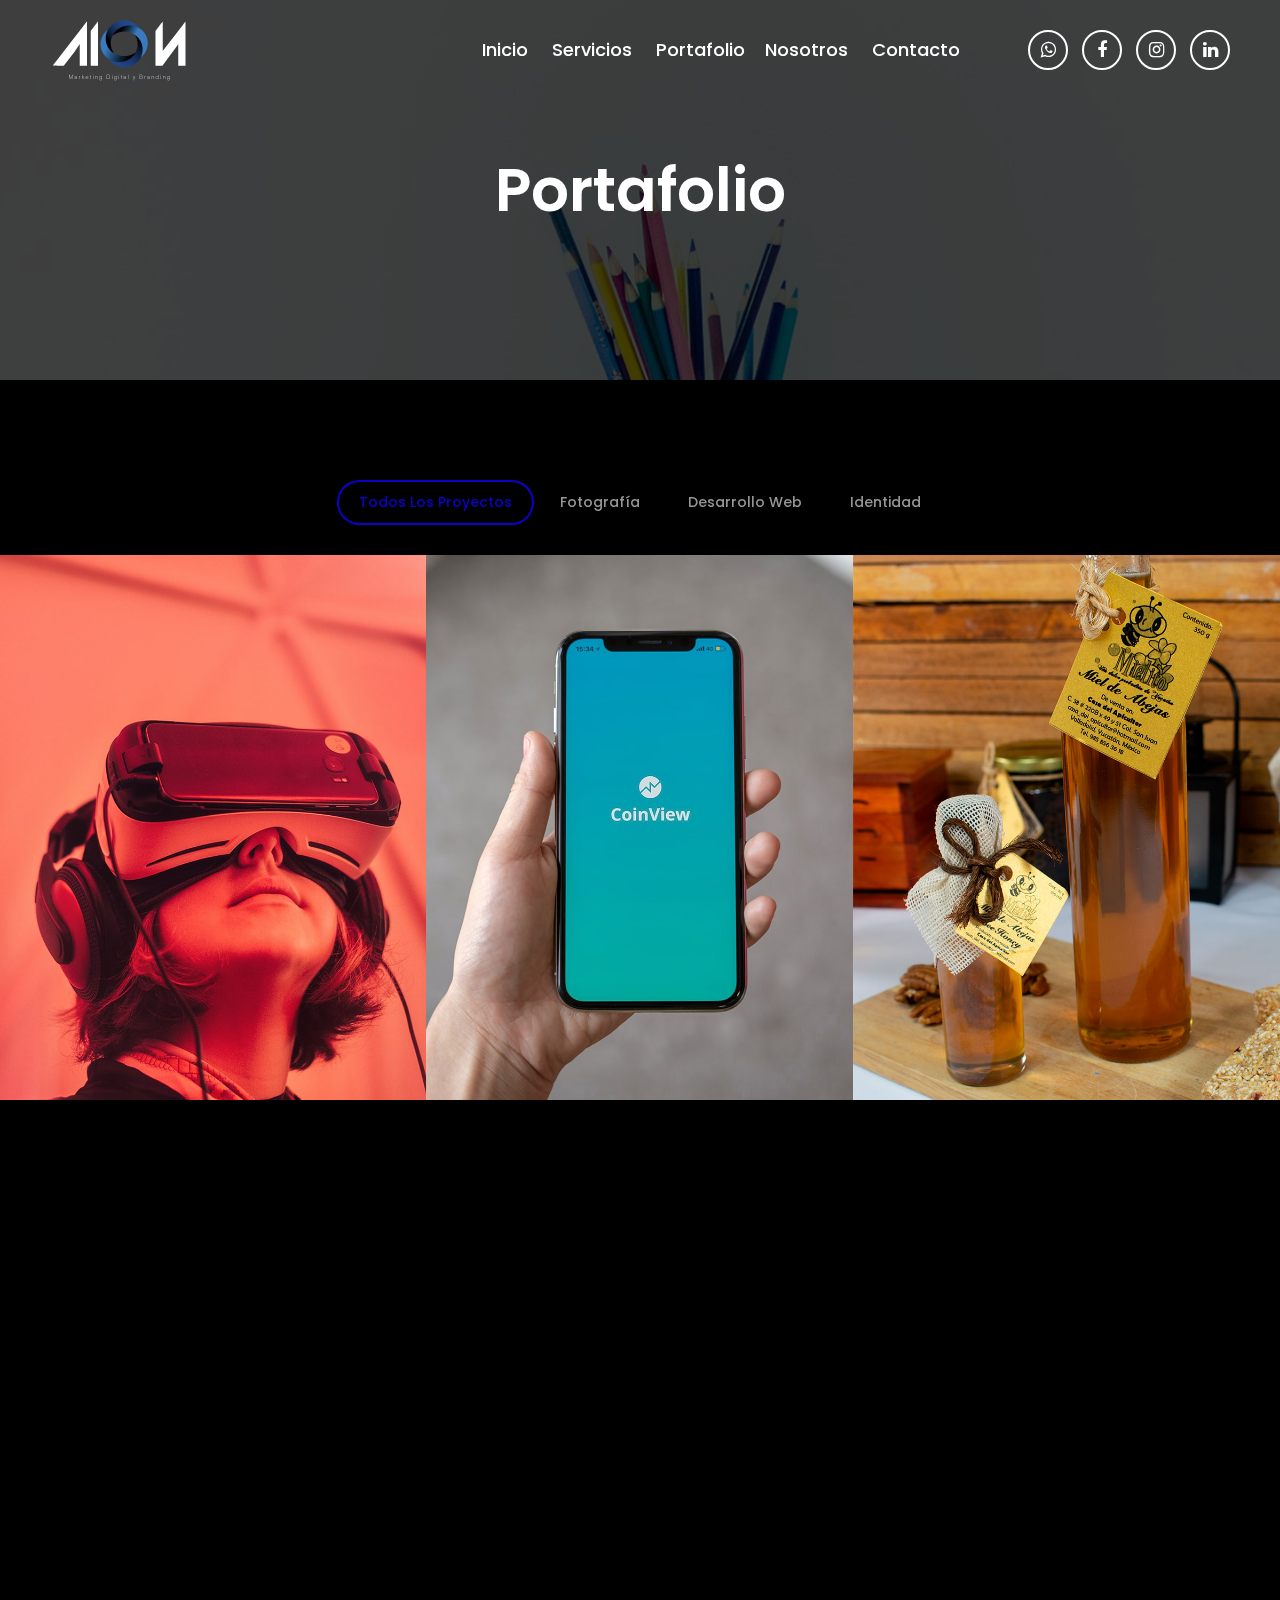
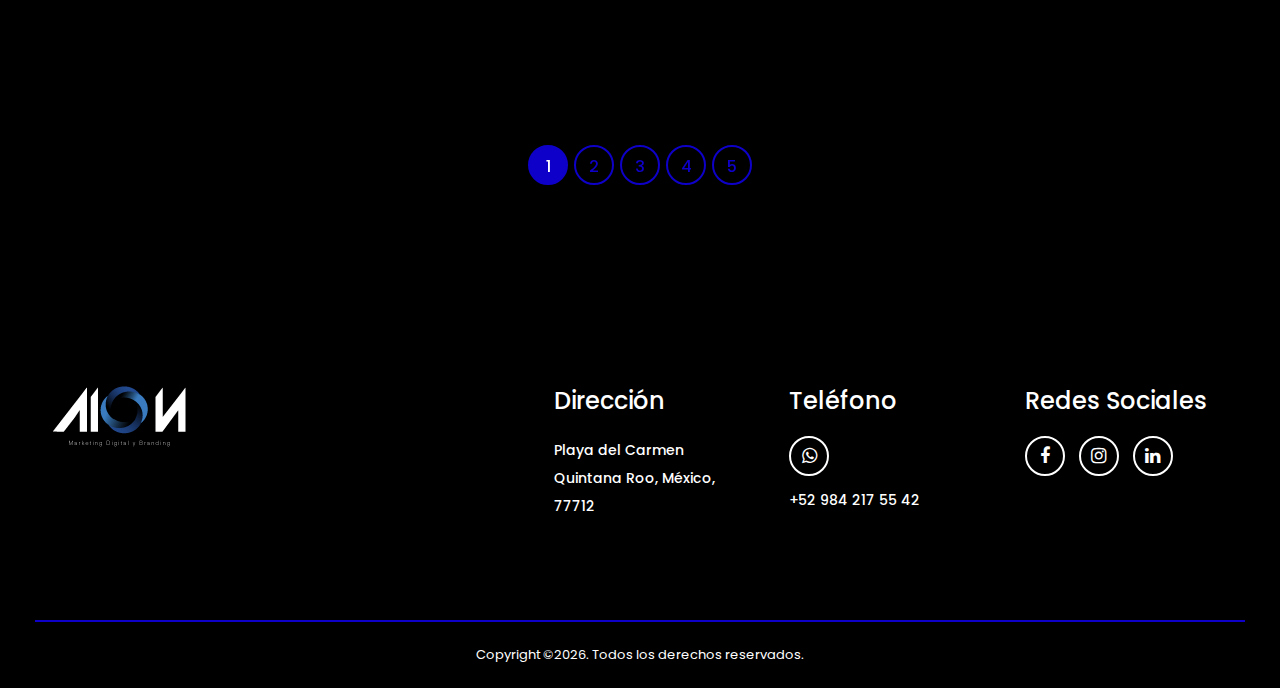
<file: portfolio.html>
<!DOCTYPE html>
<html lang="mx">

<head>
    <meta charset="UTF-8">
    <meta name="description" content="Marketing Digital y Branding">
    <meta http-equiv="X-UA-Compatible" content="IE=edge">
    <meta name="viewport" content="width=device-width, user-scalable=no, initial-scale=1.0, maximum-scale=1.0, minimum-scale=1.0">
    <!-- The above 4 meta tags *must* come first in the head; any other head content must come *after* these tags -->

    <!-- Title -->
    <title>Aion - Agencia Digital</title>

    <!-- Favicon -->
    <link rel="icon" href="img/core-img/favicon.ico">

    <!-- Stylesheet -->
    <link rel="stylesheet" href="style.css">

</head>

<body>
    <!-- Preloader -->
    <div class="preloader d-flex align-items-center justify-content-center">
        <div class="lds-ellipsis">
            <div></div>
            <div></div>
            <div></div>
            <div></div>
        </div>
    </div>

    <!-- ##### Header Area Start ##### -->
    <header class="header-area">
        <!-- Navbar Area -->
        <div class="pixel-main-menu" id="sticker">
            <div class="classy-nav-container breakpoint-off">
                <div class="container-fluid">
                    <!-- Menu -->
                    <nav class="classy-navbar justify-content-between" id="pixelNav">

                        <!-- Nav brand -->
                        <a href="index.html" class="nav-brand"><img src="img/core-img/logo.png" alt=""></a>

                        <!-- Navbar Toggler -->
                        <div class="classy-navbar-toggler">
                            <span class="navbarToggler"><span></span><span></span><span></span></span>
                        </div>

                        <!-- Menu -->
                        <div class="classy-menu">

                            <!-- Close Button -->
                            <div class="classycloseIcon">
                                <div class="cross-wrap"><span class="top"></span><span class="bottom"></span></div>
                            </div>

                            <!-- Nav Start -->
                            <div class="classynav">
                                <ul>
                                    <li><a href="index.html">Inicio</a></li>
                                    <li><a href="services.html">Servicios</a></li>
                                    <li><a href="portfolio.html">Portafolio</a>
                                    <li><a href="about.html">Nosotros</a></li>
                                    <li><a href="contact.html">Contacto</a></li>
                                </ul>

                                <!-- Top Social Info -->
                                <div class="top-social-info ml-5">
                                    <a href="#"><i class="fa fa-whatsapp"></i></a>
                                    <a href="#"><i class="fa fa-facebook"></i></a>
                                    <a href="#"><i class="fa fa-instagram"></i></a>
                                    <a href="#"><i class="fa fa-linkedin"></i></a>
                                </div>
                            </div>
                            <!-- Nav End -->
                        </div>
                    </nav>
                </div>
            </div>
        </div>
    </header>
    <!-- ##### Header Area End ##### -->

    <!-- ##### Breadcrumb Area Start ##### -->
    <section class="breadcrumb-area bg-img bg-overlay jarallax" style="background-image: url(img/bg-img/8.jpg);">
        <div class="container-fluid h-100">
            <div class="row h-100 align-items-center">
                <div class="col-12">
                    <div class="breadcrumb-content">
                        <h2>Portafolio</h2>
                    </div>
                </div>
            </div>
        </div>
    </section>
    <!-- ##### Breadcrumb Area End ##### -->

    <!-- ##### Portfolio Area Start ###### -->
    <div class="pixel-portfolio-area section-padding-100">
        <!-- Portfolio Menu -->
        <div class="pixel-projects-menu">
            <div class="text-center portfolio-menu">
                <button class="btn active" data-filter="*">Todos los Proyectos</button>
                <button class="btn" data-filter=".visual">Fotografía</button>
                <button class="btn" data-filter=".add">Desarrollo Web</button>
                <button class="btn" data-filter=".web">Identidad</button>
            </div>
        </div>

        <div class="pixel-portfolio">

            <!-- Single gallery Item -->
            <div class="single_gallery_item visual wow fadeInUp" data-wow-delay="0.2s">
                <img src="img/bg-img/5.jpg" alt="">
                <div class="hover-content text-center d-flex align-items-center justify-content-center">
                    <div class="hover-text">
                        <a href="img/bg-img/5.jpg" class="zoom-img"><i class="fa fa-eye" aria-hidden="true"></i></a>
                        <h4>Branding</h4>
                    </div>
                </div>
            </div>

            <!-- Single gallery Item -->
            <div class="single_gallery_item add wow fadeInUp" data-wow-delay="0.4s">
                <img src="img/bg-img/6.jpg" alt="">
                <div class="hover-content text-center d-flex align-items-center justify-content-center">
                    <div class="hover-text">
                        <a href="img/bg-img/5.jpg" class="zoom-img"><i class="fa fa-eye" aria-hidden="true"></i></a>
                        <h4>Social Media Manager</h4>
                    </div>
                </div>
            </div>

            <!-- Single gallery Item -->
            <div class="single_gallery_item web wow fadeInUp" data-wow-delay="0.6s">
                <img src="img/bg-img/7.jpg" alt="">
                <div class="hover-content text-center d-flex align-items-center justify-content-center">
                    <div class="hover-text">
                        <a href="img/bg-img/5.jpg" class="zoom-img"><i class="fa fa-eye" aria-hidden="true"></i></a>
                        <h4>Diseño Publicitario</h4>
                    </div>
                </div>
            </div>

            <!-- Single gallery Item -->
            <div class="single_gallery_item visual wow fadeInUp" data-wow-delay="0.2s">
                <img src="img/bg-img/9.jpg" alt="">
                <div class="hover-content text-center d-flex align-items-center justify-content-center">
                    <div class="hover-text">
                        <a href="img/bg-img/5.jpg" class="zoom-img"><i class="fa fa-eye" aria-hidden="true"></i></a>
                        <h4>Marketing Digital</h4>
                    </div>
                </div>
            </div>

            <!-- Single gallery Item -->
            <div class="single_gallery_item add wow fadeInUp" data-wow-delay="0.4s">
                <img src="img/bg-img/10.jpg" alt="">
                <div class="hover-content text-center d-flex align-items-center justify-content-center">
                    <div class="hover-text">
                        <a href="img/bg-img/5.jpg" class="zoom-img"><i class="fa fa-eye" aria-hidden="true"></i></a>
                        <h4>Campañas Publicitarias</h4>
                    </div>
                </div>
            </div>

            <!-- Single gallery Item -->
            <div class="single_gallery_item web wow fadeInUp" data-wow-delay="0.6s">
                <img src="img/bg-img/11.jpg" alt="">
                <div class="hover-content text-center d-flex align-items-center justify-content-center">
                    <div class="hover-text">
                        <a href="img/bg-img/5.jpg" class="zoom-img"><i class="fa fa-eye" aria-hidden="true"></i></a>
                        <h4>Publicidad</h4>
                    </div>
                </div>
            </div>

        </div>

        <!-- Pagination -->
        <div class="container-fluid">
            <nav aria-label="Page navigation">
                <ul class="pagination mt-100 justify-content-center">
                    <li class="page-item active"><a class="page-link" href="#">1</a></li>
                    <li class="page-item"><a class="page-link" href="#">2</a></li>
                    <li class="page-item"><a class="page-link" href="#">3</a></li>
                    <li class="page-item"><a class="page-link" href="#">4</a></li>
                    <li class="page-item"><a class="page-link" href="#">5</a></li>
                </ul>
            </nav>
        </div>
    </div>
    <!-- ##### Portfolio Area End ###### -->

    <!-- ##### Footer Area Start ##### -->
    <footer class="footer-area section-padding-100-0">
        <div class="container-fluid">
            <div class="row justify-content-between">

                <!-- Single Footer Widget -->
                <div class="col-12 col-sm-6 col-md-3">
                    <div class="single-footer-widget mb-100">
                        <!-- Footer Logo -->
                        <a href="index.html" class="footer-logo"><img src="img/core-img/logo.png" alt=""></a>
                    </div>
                </div>

                <!-- Single Footer Widget -->
                <div class="col-12 col-md-9 col-lg-8 col-xl-7">
                    <div class="row">
                        <!-- Single Footer Widget -->
                        <div class="col-sm-4">
                            <div class="single-footer-widget mb-100">
                                <h5 class="widget-title">Dirección</h5>
                                <p>Playa del Carmen <br> Quintana Roo, México, 77712</p>
                            </div>
                        </div>

                        <!-- Single Footer Widget -->
                        <div class="col-sm-4">
                            <div class="single-footer-widget mb-100">
                                <h5 class="widget-title">Teléfono</h5>
                                <div class="footer-social-info">
                                    <a href="#"><i class="fa fa-whatsapp"></i></a><p>+52 984 217 55 42</p>
                                </div>
                            </div>
                        </div>

                        <!-- Single Footer Widget -->
                        <div class="col-sm-4">
                            <div class="single-footer-widget mb-100">
                                <h5 class="widget-title">Redes Sociales</h5>
                                <div class="footer-social-info">
                                    <a href="#"><i class="fa fa-facebook"></i></a>
                                    <a href="#"><i class="fa fa-instagram"></i></a>
                                    <a href="#"><i class="fa fa-linkedin"></i></a>
                                </div>
                            </div>
                        </div>
                    </div>
                </div>
            </div>
        </div>

        <!-- Copywrite Area -->
        <div class="copywrite-area">
            <div class="container-fluid">
                <div class="row align-items-center">
                    <div class="col-12 col-md-12">
                        <div class="copywrite-content">
                            <!-- Copywrite Text -->
                            <p class="copywrite-text text-center">
                                Copyright &copy;<script>document.write(new Date().getFullYear());</script>. Todos los derechos reservados.
                            </p>
                        </div>
                    </div>
                </div>
            </div>
        </div>
    </footer>
    <!-- ##### Footer Area Start ##### -->

    <!-- ##### All Javascript Script ##### -->
    <!-- jQuery-2.2.4 js -->
    <script src="js/jquery/jquery-2.2.4.min.js"></script>
    <!-- Popper js -->
    <script src="js/bootstrap/popper.min.js"></script>
    <!-- Bootstrap js -->
    <script src="js/bootstrap/bootstrap.min.js"></script>
    <!-- All Plugins js -->
    <script src="js/plugins/plugins.js"></script>
    <!-- Active js -->
    <script src="js/active.js"></script>
</body>

</html>
</file>
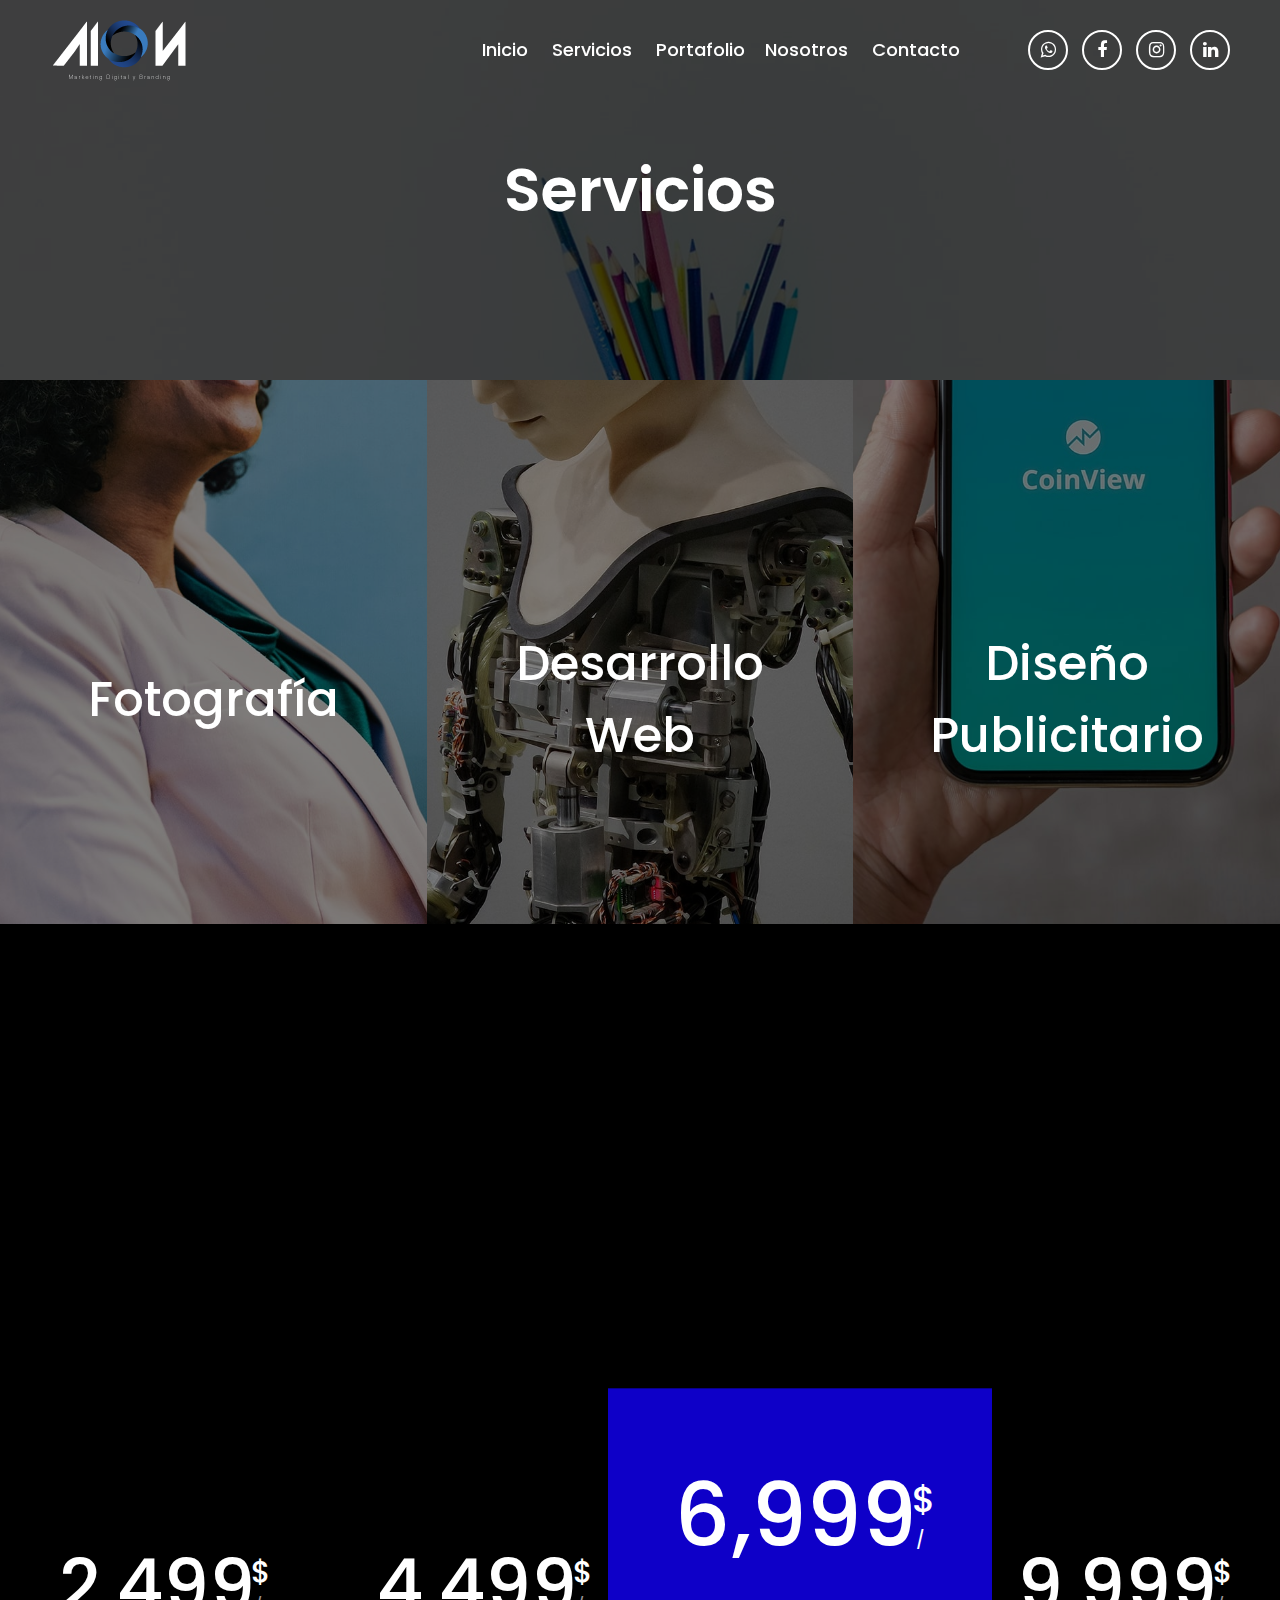
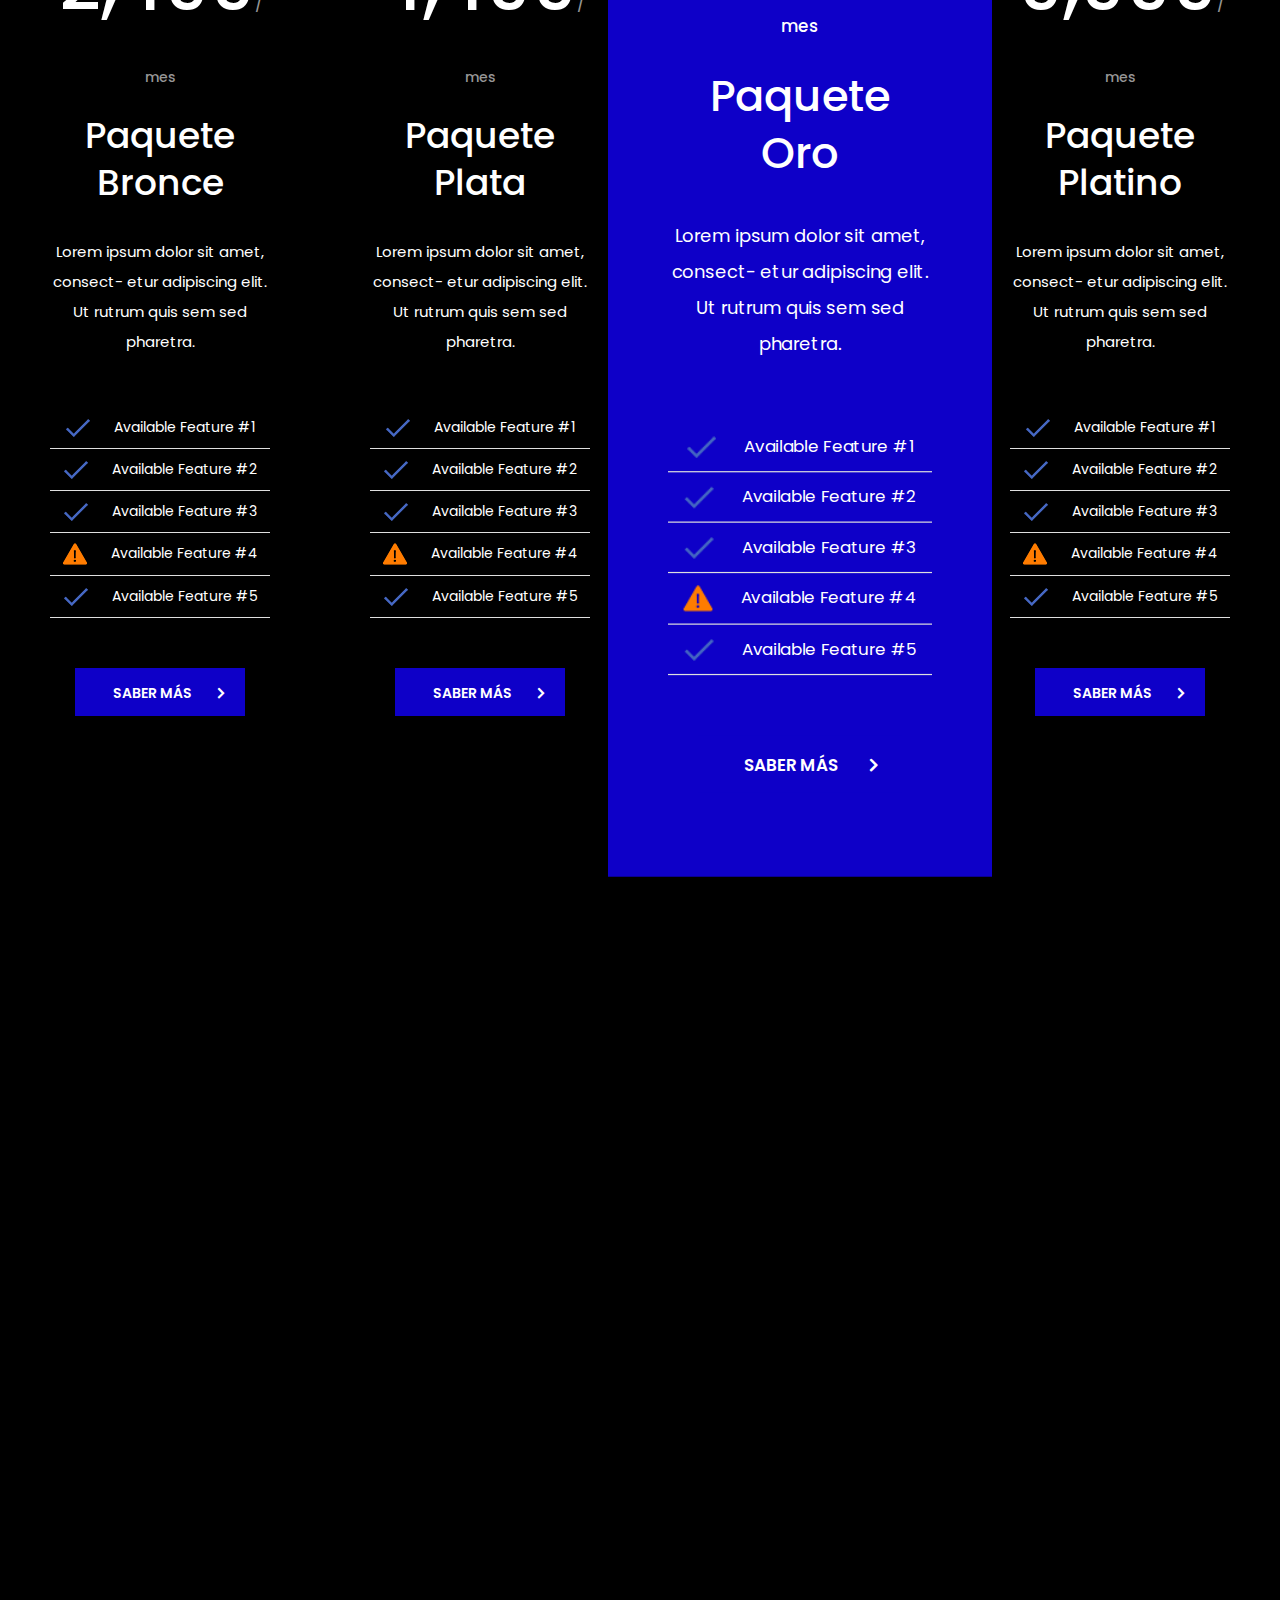
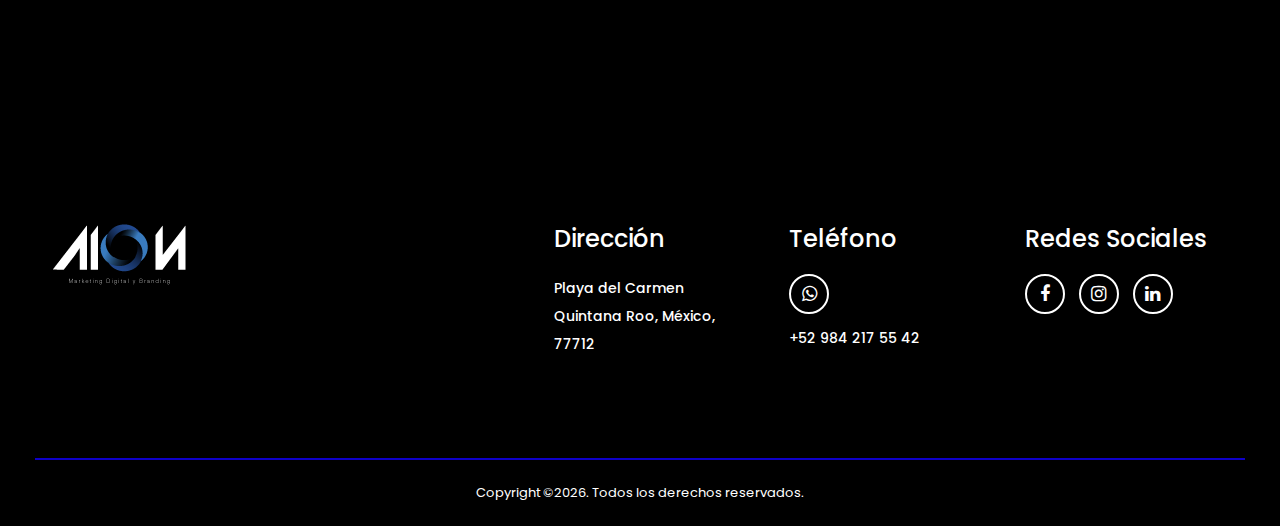
<file: services.html>
<!DOCTYPE html>
<html lang="mx">

<head>
    <meta charset="UTF-8">
    <meta name="description" content="Marketing Digital y Branding">
    <meta http-equiv="X-UA-Compatible" content="IE=edge">
    <meta name="viewport" content="width=device-width, user-scalable=no, initial-scale=1.0, maximum-scale=1.0, minimum-scale=1.0">
    <!-- The above 4 meta tags *must* come first in the head; any other head content must come *after* these tags -->

    <!-- Title -->
    <title>Aion - Agencia Digital</title>

    <!-- Favicon -->
    <link rel="icon" href="img/core-img/favicon.ico">

    <!-- Stylesheet -->
    <link rel="stylesheet" href="style.css">

</head>

<body>
    <!-- Preloader -->
    <div class="preloader d-flex align-items-center justify-content-center">
        <div class="lds-ellipsis">
            <div></div>
            <div></div>
            <div></div>
            <div></div>
        </div>
    </div>

    <!-- ##### Header Area Start ##### -->
    <header class="header-area">
        <!-- Navbar Area -->
        <div class="pixel-main-menu" id="sticker">
            <div class="classy-nav-container breakpoint-off">
                <div class="container-fluid">
                    <!-- Menu -->
                    <nav class="classy-navbar justify-content-between" id="pixelNav">

                        <!-- Nav brand -->
                        <a href="index.html" class="nav-brand"><img src="img/core-img/logo.png" alt=""></a>

                        <!-- Navbar Toggler -->
                        <div class="classy-navbar-toggler">
                            <span class="navbarToggler"><span></span><span></span><span></span></span>
                        </div>

                        <!-- Menu -->
                        <div class="classy-menu">

                            <!-- Close Button -->
                            <div class="classycloseIcon">
                                <div class="cross-wrap"><span class="top"></span><span class="bottom"></span></div>
                            </div>

                            <!-- Nav Start -->
                            <div class="classynav">
                                <ul>
                                    <li><a href="index.html">Inicio</a></li>
                                    <li><a href="services.html">Servicios</a></li>
                                    <li><a href="portfolio.html">Portafolio</a>
                                    <li><a href="about.html">Nosotros</a></li>
                                    <li><a href="contact.html">Contacto</a></li>
                                </ul>

                                <!-- Top Social Info -->
                                <div class="top-social-info ml-5">
                                    <a href="#"><i class="fa fa-whatsapp"></i></a>
                                    <a href="#"><i class="fa fa-facebook"></i></a>
                                    <a href="#"><i class="fa fa-instagram"></i></a>
                                    <a href="#"><i class="fa fa-linkedin"></i></a>
                                </div>
                            </div>
                            <!-- Nav End -->
                        </div>
                    </nav>
                </div>
            </div>
        </div>
    </header>
    <!-- ##### Header Area End ##### -->

    <!-- ##### Breadcrumb Area Start ##### -->
    <section class="breadcrumb-area bg-img bg-overlay jarallax" style="background-image: url(img/bg-img/8.jpg);">
        <div class="container-fluid h-100">
            <div class="row h-100 align-items-center">
                <div class="col-12">
                    <div class="breadcrumb-content">
                        <h2>Servicios</h2>
                    </div>
                </div>
            </div>
        </div>
    </section>
    <!-- ##### Breadcrumb Area End ##### -->

    <!-- ##### Services Catagory Area Start ##### -->
    <div class="services-catagory-area d-flex flex-wrap">
        <!-- Single Service Catagory -->
        <div class="single-service-cata bg-img d-flex align-items-center justify-content-center jarallax" style="background-image: url(img/bg-img/19.jpg);">
            <a href="#">Fotografía</a>
        </div>
        <!-- Single Service Catagory -->
        <div class="single-service-cata bg-img d-flex align-items-center justify-content-center jarallax" style="background-image: url(img/bg-img/20.jpg);">
            <a href="#">Desarrollo<br> Web</a>
        </div>
        <!-- Single Service Catagory -->
        <div class="single-service-cata bg-img d-flex align-items-center justify-content-center jarallax" style="background-image: url(img/bg-img/21.jpg);">
            <a href="#">Diseño<br> Publicitario</a>
        </div>
    </div>
    <!-- ##### Services Catagory Area End ##### -->

    <!-- ##### Services Block Area Start ##### -->
    <section class="services-block-area section-padding-100-0">
        <div class="container">
            <div class="row">
                <!-- Single Service Block -->
                <div class="col-12 col-md-6 col-lg-4">
                    <div class="single-service-block mb-100 wow fadeInUp" data-wow-delay="100ms">
                        <h4>visión</h4>
                        <p>Lorem ipsum dolor sit amet, consectetur adipiscing elit. Ut hendrerit, elit pulvinar interdum dapibus, est dui convallis orci, vel gravida erat ante in sapien.</p>
                    </div>
                </div>
                <!-- Single Service Block -->
                <div class="col-12 col-md-6 col-lg-4">
                    <div class="single-service-block mb-100 wow fadeInUp" data-wow-delay="300ms">
                        <h4>futuro</h4>
                        <p>Lorem ipsum dolor sit amet, consectetur adipiscing elit. Ut hendrerit, elit pulvinar interdum dapibus, est dui convallis orci, vel gravida erat ante in sapien.</p>
                    </div>
                </div>
                <!-- Single Service Block -->
                <div class="col-12 col-md-6 col-lg-4">
                    <div class="single-service-block mb-100 wow fadeInUp" data-wow-delay="500ms">
                        <h4>intelligencia</h4>
                        <p>Lorem ipsum dolor sit amet, consectetur adipiscing elit. Ut hendrerit, elit pulvinar interdum dapibus, est dui convallis orci, vel gravida erat ante in sapien.</p>
                    </div>
                </div>
            </div>
        </div>
    </section>
    <!-- ##### Services Block Area End ##### -->

    <!-- ##### Prices Area Start ##### -->
    <section class="pixel-prices-area d-flex flex-wrap section-padding-100">

        <!-- Single Price Table Area -->
        <div class="single-price-table-area mb-100">
            <div class="price-value">
                <h2><span>2,499</span><span>/ mes</span></h2>
            </div>
            <h2>Paquete <br>Bronce</h2>
            <p>Lorem ipsum dolor sit amet, consect- etur adipiscing elit. Ut rutrum quis sem sed pharetra.</p>
            <ul class="price-desc">
                <li><img src="img/core-img/correct.png" alt=""> Available Feature #1</li>
                <li><img src="img/core-img/correct.png" alt=""> Available Feature #2</li>
                <li><img src="img/core-img/correct.png" alt=""> Available Feature #3</li>
                <li><img src="img/core-img/caution.png" alt=""> Available Feature #4</li>
                <li><img src="img/core-img/correct.png" alt=""> Available Feature #5</li>
            </ul>
            <a href="#" class="btn pixel-btn">Saber Más</a>
        </div>

        <!-- Single Price Table Area -->
        <div class="single-price-table-area mb-100">
            <div class="price-value">
                <h2><span>4,499</span><span>/ mes</span></h2>
            </div>
            <h2>Paquete <br>Plata</h2>
            <p>Lorem ipsum dolor sit amet, consect- etur adipiscing elit. Ut rutrum quis sem sed pharetra.</p>
            <ul class="price-desc">
                <li><img src="img/core-img/correct.png" alt=""> Available Feature #1</li>
                <li><img src="img/core-img/correct.png" alt=""> Available Feature #2</li>
                <li><img src="img/core-img/correct.png" alt=""> Available Feature #3</li>
                <li><img src="img/core-img/caution.png" alt=""> Available Feature #4</li>
                <li><img src="img/core-img/correct.png" alt=""> Available Feature #5</li>
            </ul>
            <a href="#" class="btn pixel-btn">Saber Más</a>
        </div>

        <!-- Single Price Table Area -->
        <div class="single-price-table-area active mb-100">
            <div class="price-value">
                <h2><span>6,999</span><span>/ mes</span></h2>
            </div>
            <h2>Paquete <br>Oro</h2>
            <p>Lorem ipsum dolor sit amet, consect- etur adipiscing elit. Ut rutrum quis sem sed pharetra.</p>
            <ul class="price-desc">
                <li><img src="img/core-img/correct.png" alt=""> Available Feature #1</li>
                <li><img src="img/core-img/correct.png" alt=""> Available Feature #2</li>
                <li><img src="img/core-img/correct.png" alt=""> Available Feature #3</li>
                <li><img src="img/core-img/caution.png" alt=""> Available Feature #4</li>
                <li><img src="img/core-img/correct.png" alt=""> Available Feature #5</li>
            </ul>
            <a href="#" class="btn pixel-btn">Saber Más</a>
        </div>

        <!-- Single Price Table Area -->
        <div class="single-price-table-area mb-100">
            <div class="price-value">
                <h2><span>9,999</span><span>/ mes</span></h2>
            </div>
            <h2>Paquete <br>Platino</h2>
            <p>Lorem ipsum dolor sit amet, consect- etur adipiscing elit. Ut rutrum quis sem sed pharetra.</p>
            <ul class="price-desc">
                <li><img src="img/core-img/correct.png" alt=""> Available Feature #1</li>
                <li><img src="img/core-img/correct.png" alt=""> Available Feature #2</li>
                <li><img src="img/core-img/correct.png" alt=""> Available Feature #3</li>
                <li><img src="img/core-img/caution.png" alt=""> Available Feature #4</li>
                <li><img src="img/core-img/correct.png" alt=""> Available Feature #5</li>
            </ul>
            <a href="#" class="btn pixel-btn">Saber Más</a>
        </div>

    </section>
    <!-- ##### Prices Area End ##### -->

    <!-- ##### Service Area Start ##### -->
    <section class="pixel-service-area">
        <div class="container">
            <div class="row">
                <!-- Single Service Area -->
                <div class="col-12 col-md-6 col-lg-3">
                    <div class="single-service-area text-center mb-100 wow fadeInUp" data-wow-delay="100ms">
                        <img src="img/core-img/cursor.png" alt="">
                        <h5>Social Media Manager</h5>
                        <p>Morbi tempus lobortis nunc non commodo. Pellentesque habitant morbi tristique senectus et netus et.</p>
                        <a href="#" class="btn">Saber Más</a>
                    </div>
                </div>

                <!-- Single Service Area -->
                <div class="col-12 col-md-6 col-lg-3">
                    <div class="single-service-area text-center mb-100 wow fadeInUp" data-wow-delay="200ms">
                        <img src="img/core-img/monitor.png" alt="">
                        <h5>Branding</h5>
                        <p>Morbi tempus lobortis nunc non commodo. Pellentesque habitant morbi tristique senectus et netus et.</p>
                        <a href="#" class="btn">Saber Más</a>
                    </div>
                </div>

                <!-- Single Service Area -->
                <div class="col-12 col-md-6 col-lg-3">
                    <div class="single-service-area text-center mb-100 wow fadeInUp" data-wow-delay="300ms">
                        <img src="img/core-img/presentation.png" alt="">
                        <h5>Diseño Publicitario</h5>
                        <p>Morbi tempus lobortis nunc non commodo. Pellentesque habitant morbi tristique senectus et netus et.</p>
                        <a href="#" class="btn">Saber Más</a>
                    </div>
                </div>

                <!-- Single Service Area -->
                <div class="col-12 col-md-6 col-lg-3">
                    <div class="single-service-area text-center mb-100 wow fadeInUp" data-wow-delay="400ms">
                        <img src="img/core-img/settings.png" alt="">
                        <h5>Marketing Digital</h5>
                        <p>Morbi tempus lobortis nunc non commodo. Pellentesque habitant morbi tristique senectus et netus et.</p>
                        <a href="#" class="btn">Saber Más</a>
                    </div>
                </div>
                <!-- Single Service Area -->
                <div class="col-12 col-md-6 col-lg-3">
                    <div class="single-service-area text-center mb-100 wow fadeInUp" data-wow-delay="100ms">
                        <img src="img/core-img/cursor.png" alt="">
                        <h5>Campañas Publicitarias</h5>
                        <p>Morbi tempus lobortis nunc non commodo. Pellentesque habitant morbi tristique senectus et netus et.</p>
                        <a href="#" class="btn">Saber Más</a>
                    </div>
                </div>

                <!-- Single Service Area -->
                <div class="col-12 col-md-6 col-lg-3">
                    <div class="single-service-area text-center mb-100 wow fadeInUp" data-wow-delay="200ms">
                        <img src="img/core-img/monitor.png" alt="">
                        <h5>Publicidad</h5>
                        <p>Morbi tempus lobortis nunc non commodo. Pellentesque habitant morbi tristique senectus et netus et.</p>
                        <a href="#" class="btn">Saber Más</a>
                    </div>
                </div>

                <!-- Single Service Area -->
                <div class="col-12 col-md-6 col-lg-3">
                    <div class="single-service-area text-center mb-100 wow fadeInUp" data-wow-delay="300ms">
                        <img src="img/core-img/presentation.png" alt="">
                        <h5>Fotografía Publicitaria</h5>
                        <p>Morbi tempus lobortis nunc non commodo. Pellentesque habitant morbi tristique senectus et netus et.</p>
                        <a href="#" class="btn">Saber Más</a>
                    </div>
                </div>

                <!-- Single Service Area -->
                <div class="col-12 col-md-6 col-lg-3">
                    <div class="single-service-area text-center mb-100 wow fadeInUp" data-wow-delay="400ms">
                        <img src="img/core-img/settings.png" alt="">
                        <h5>Vídeo Publicitario</h5>
                        <p>Morbi tempus lobortis nunc non commodo. Pellentesque habitant morbi tristique senectus et netus et.</p>
                        <a href="#" class="btn">Saber Más</a>
                    </div>
                </div>
            </div>
        </div>
    </section>
    <!-- ##### Service Area End ##### -->

    <!-- ##### Footer Area Start ##### -->
    <footer class="footer-area section-padding-100-0">
        <div class="container-fluid">
            <div class="row justify-content-between">

                <!-- Single Footer Widget -->
                <div class="col-12 col-sm-6 col-md-3">
                    <div class="single-footer-widget mb-100">
                        <!-- Footer Logo -->
                        <a href="index.html" class="footer-logo"><img src="img/core-img/logo.png" alt=""></a>
                    </div>
                </div>

                <!-- Single Footer Widget -->
                <div class="col-12 col-md-9 col-lg-8 col-xl-7">
                    <div class="row">
                        <!-- Single Footer Widget -->
                        <div class="col-sm-4">
                            <div class="single-footer-widget mb-100">
                                <h5 class="widget-title">Dirección</h5>
                                <p>Playa del Carmen <br> Quintana Roo, México, 77712</p>
                            </div>
                        </div>

                        <!-- Single Footer Widget -->
                        <div class="col-sm-4">
                            <div class="single-footer-widget mb-100">
                                <h5 class="widget-title">Teléfono</h5>
                                <div class="footer-social-info">
                                    <a href="#"><i class="fa fa-whatsapp"></i></a><p>+52 984 217 55 42</p>
                                </div>
                            </div>
                        </div>

                        <!-- Single Footer Widget -->
                        <div class="col-sm-4">
                            <div class="single-footer-widget mb-100">
                                <h5 class="widget-title">Redes Sociales</h5>
                                <div class="footer-social-info">
                                    <a href="#"><i class="fa fa-facebook"></i></a>
                                    <a href="#"><i class="fa fa-instagram"></i></a>
                                    <a href="#"><i class="fa fa-linkedin"></i></a>
                                </div>
                            </div>
                        </div>
                    </div>
                </div>
            </div>
        </div>

        <!-- Copywrite Area -->
        <div class="copywrite-area">
            <div class="container-fluid">
                <div class="row align-items-center">
                    <div class="col-12 col-md-12">
                        <div class="copywrite-content">
                            <!-- Copywrite Text -->
                            <p class="copywrite-text text-center">
                                Copyright &copy;<script>document.write(new Date().getFullYear());</script>. Todos los derechos reservados.
                            </p>
                        </div>
                    </div>
                </div>
            </div>
        </div>
    </footer>
    <!-- ##### Footer Area Start ##### -->

    <!-- ##### All Javascript Script ##### -->
    <!-- jQuery-2.2.4 js -->
    <script src="js/jquery/jquery-2.2.4.min.js"></script>
    <!-- Popper js -->
    <script src="js/bootstrap/popper.min.js"></script>
    <!-- Bootstrap js -->
    <script src="js/bootstrap/bootstrap.min.js"></script>
    <!-- All Plugins js -->
    <script src="js/plugins/plugins.js"></script>
    <!-- Active js -->
    <script src="js/active.js"></script>
</body>

</html>
</file>
<file: style.css>
/* transition - animation */
/* flex */
/* [Stylesheet - 1.0] */
/* :: 1.0 Import Fonts */
@import url("https://fonts.googleapis.com/css?family=Poppins:300,300i,400,400i,500,500i,600,600i,700,700i,800,800i,900,900i");
/* :: 2.0 Import All CSS */
@import url(css/bootstrap.min.css);
@import url(css/classy-nav.css);
@import url(css/owl.carousel.min.css);
@import url(css/animate.css);
@import url(css/magnific-popup.css);
@import url(css/font-awesome.min.css);
/* :: 3.0 Base CSS */
* {
  margin: 0;
  padding: 0; }

body {
  font-family: "Poppins", sans-serif;
  font-size: 14px;
  background-color: #000 }

h1,
h2,
h3,
h4,
h5,
h6 {
  font-family: "Poppins", sans-serif;
  color: #fff;
  line-height: 1.3;
  font-weight: 500; }

p {
  font-family: "Poppins", sans-serif;
  color: #fff;
  font-size: 15px;
  line-height: 2;
  font-weight: 400; }

a,
a:hover,
a:focus {
  -webkit-transition-duration: 500ms;
  -o-transition-duration: 500ms;
  transition-duration: 500ms;
  text-decoration: none;
  outline: 0 solid transparent;
  color: #000000;
  font-weight: 500;
  font-size: 16px; }

ul,
ol {
  margin: 0; }
  ul li,
  ol li {
    list-style: none; }

img {
  height: auto;
  max-width: 100%; }

/* :: 3.1.0 Spacing */
.mt-15 {
  margin-top: 15px !important; }

.mt-30 {
  margin-top: 30px !important; }

.mt-50 {
  margin-top: 50px !important; }

.mt-70 {
  margin-top: 70px !important; }

.mt-100 {
  margin-top: 100px !important; }

.mb-15 {
  margin-bottom: 15px !important; }

.mb-30 {
  margin-bottom: 30px !important; }

.mb-50 {
  margin-bottom: 50px !important; }

.mb-70 {
  margin-bottom: 70px !important; }

.mb-100 {
  margin-bottom: 100px !important; }

.ml-15 {
  margin-left: 15px !important; }

.ml-30 {
  margin-left: 30px !important; }

.ml-50 {
  margin-left: 50px !important; }

.mr-15 {
  margin-right: 15px !important; }

.mr-30 {
  margin-right: 30px !important; }

.mr-50 {
  margin-right: 50px !important; }

/* :: 3.2.0 Height */
.height-400 {
  height: 400px !important; }

.height-500 {
  height: 500px !important; }

.height-600 {
  height: 600px !important; }

.height-700 {
  height: 700px !important; }

.height-800 {
  height: 800px !important; }

/* :: 3.3.0 Section Padding */
.section-padding-100 {
  padding-top: 100px;
  padding-bottom: 100px; }

.section-padding-100-0 {
  padding-top: 100px;
  padding-bottom: 0; }

.section-padding-0-100 {
  padding-top: 0;
  padding-bottom: 100px; }

.section-padding-100-70 {
  padding-top: 100px;
  padding-bottom: 70px; }

/* :: 3.4.0 Preloader */
.preloader {
  background-color: #000;
  width: 100%;
  height: 100%;
  position: fixed;
  top: 0;
  left: 0;
  right: 0;
  z-index: 99999; }
  .preloader .lds-ellipsis {
    display: inline-block;
    position: relative;
    width: 64px;
    height: 64px; }
    .preloader .lds-ellipsis div {
      position: absolute;
      top: 27px;
      width: 11px;
      height: 11px;
      border-radius: 50%;
      background: #0e00c8;
      animation-timing-function: cubic-bezier(0, 1, 1, 0); }
      .preloader .lds-ellipsis div:nth-child(1) {
        left: 6px;
        -webkit-animation: lds-ellipsis1 0.6s infinite;
        animation: lds-ellipsis1 0.6s infinite; }
      .preloader .lds-ellipsis div:nth-child(2) {
        left: 6px;
        -webkit-animation: lds-ellipsis2 0.6s infinite;
        animation: lds-ellipsis2 0.6s infinite; }
      .preloader .lds-ellipsis div:nth-child(3) {
        left: 26px;
        -webkit-animation: lds-ellipsis2 0.6s infinite;
        animation: lds-ellipsis2 0.6s infinite; }
      .preloader .lds-ellipsis div:nth-child(4) {
        left: 45px;
        -webkit-animation: lds-ellipsis3 0.6s infinite;
        animation: lds-ellipsis3 0.6s infinite; }

@-webkit-keyframes lds-ellipsis1 {
  0% {
    -webkit-transform: scale(0);
    -ms-transform: scale(0);
    transform: scale(0); }
  100% {
    -webkit-transform: scale(1);
    -ms-transform: scale(1);
    transform: scale(1); } }
@keyframes lds-ellipsis1 {
  0% {
    -webkit-transform: scale(0);
    -ms-transform: scale(0);
    transform: scale(0); }
  100% {
    -webkit-transform: scale(1);
    -ms-transform: scale(1);
    transform: scale(1); } }
@-webkit-keyframes lds-ellipsis3 {
  0% {
    -webkit-transform: scale(1);
    -ms-transform: scale(1);
    transform: scale(1); }
  100% {
    -webkit-transform: scale(0);
    -ms-transform: scale(0);
    transform: scale(0); } }
@keyframes lds-ellipsis3 {
  0% {
    -webkit-transform: scale(1);
    -ms-transform: scale(1);
    transform: scale(1); }
  100% {
    -webkit-transform: scale(0);
    -ms-transform: scale(0);
    transform: scale(0); } }
@-webkit-keyframes lds-ellipsis2 {
  0% {
    -webkit-transform: translate(0, 0);
    -ms-transform: translate(0, 0);
    transform: translate(0, 0); }
  100% {
    -webkit-transform: translate(19px, 0);
    -ms-transform: translate(19px, 0);
    transform: translate(19px, 0); } }
@keyframes lds-ellipsis2 {
  0% {
    -webkit-transform: translate(0, 0);
    -ms-transform: translate(0, 0);
    transform: translate(0, 0); }
  100% {
    -webkit-transform: translate(19px, 0);
    -ms-transform: translate(19px, 0);
    transform: translate(19px, 0); } }
/* :: 3.5.0 Miscellaneous */
.jarallax {
  position: relative;
  z-index: 0; }

.jarallax > .jarallax-img {
  position: absolute;
  object-fit: cover;
  font-family: 'object-fit: cover;';
  top: 0;
  left: 0;
  width: 100%;
  height: 100%;
  z-index: -1; }

.section-heading {
  position: relative;
  z-index: 1;
  margin-bottom: 70px; }
  .section-heading h2 {
    font-size: 48px;
    color: #fff;
    font-weight: 700;
    margin-bottom: 10px;
    font-weight: 500; }
    @media only screen and (min-width: 992px) and (max-width: 1199px) {
      .section-heading h2 {
        font-size: 36px; } }
    @media only screen and (min-width: 768px) and (max-width: 991px) {
      .section-heading h2 {
        font-size: 30px; } }
    @media only screen and (max-width: 767px) {
      .section-heading h2 {
        font-size: 24px; } }
  .section-heading h6 {
    font-size: 18px;
    margin-bottom: 0;
    color: #969696; }
  .section-heading p {
    font-weight: 300;
    font-size: 18px;
    margin-bottom: 0; }

.box-shadow {
  position: relative;
  z-index: 1; }
  .box-shadow:hover {
    box-shadow: 0 0 24px rgba(0, 0, 0, 0.2); }

.tooltip-inner {
  background-color: #0e00c8;
  box-shadow: 0 0 24px rgba(0, 0, 0, 0.2); }

.tooltip .arrow::before {
  border-bottom-color: #0e00c8; }

.bg-img {
  background-position: center center;
  background-size: cover;
  background-repeat: no-repeat; }

.bg-white {
  background-color: #ffffff !important; }

.bg-dark {
  background-color: #000000 !important; }

.bg-transparent {
  background-color: transparent !important; }

.bg-gray {
  background-color: #f8f8f8; }

.font-bold {
  font-weight: 700; }

.font-light {
  font-weight: 300; }

.bg-overlay {
  position: relative;
  z-index: 2;
  background-position: center center;
  background-size: cover; }
  .bg-overlay::after {
    background-color: rgba(0, 0, 0, 0.61);
    position: absolute;
    z-index: -1;
    top: 0;
    left: 0;
    width: 100%;
    height: 100%;
    content: ""; }

.bg-fixed {
  background-attachment: fixed !important; }

/* :: 3.6.0 ScrollUp */
#scrollUp {
  background-color: #000;
  border-radius: 5px 0 0 5px;
  bottom: 70px;
  color: #fff;
  font-size: 10px;
  padding: 12px 0;
  height: 60px;
  line-height: 1.5;
  right: 0;
  text-align: center;
  width: 35px;
  -webkit-transition-duration: 500ms;
  -o-transition-duration: 500ms;
  transition-duration: 500ms;
  font-weight: 700;
  box-shadow: 0 1px 5px 2px rgba(0, 0, 0, 0.15);
  text-transform: uppercase; }
  #scrollUp i {
    font-size: 18px;
    display: block; }
  #scrollUp:hover {
    background-color: #0e00c8;
    color: #000; }

/* :: 3.7.0 pixel Button */
.pixel-btn {
  -webkit-transition-duration: 500ms;
  -o-transition-duration: 500ms;
  transition-duration: 500ms;
  background-color: #0e00c8;
  position: relative;
  z-index: 1;
  display: inline-block;
  min-width: 170px;
  height: 48px;
  color: #ffffff;
  border-radius: 0;
  padding: 0 35px 0 20px;
  font-size: 14px;
  line-height: 48px;
  font-weight: 600;
  text-transform: uppercase; }
  .pixel-btn::after {
    position: absolute;
    top: 0;
    right: 20px;
    font-size: 18px;
    content: '\f105';
    font-family: 'FontAwesome';
    z-index: 1; }
  .pixel-btn:hover, .pixel-btn:focus {
    font-size: 14px;
    font-weight: 600;
    background-color: #0e00c8;
    color: #000;
    box-shadow: 0 0 50px rgba(0, 0, 0, 0.15); }
  .pixel-btn.btn-2 {
    background-color: #0e00c8;
    color: #ffffff; }
    .pixel-btn.btn-2:hover, .pixel-btn.btn-2:focus {
      background-color: #0e00c8;
      color: #ffffff;
      box-shadow: 0 0 50px rgba(0, 0, 0, 0.15); }
  .pixel-btn.btn-3 {
    background-color: transparent;
    color: #0e00c8;
    border: 2px solid #0e00c8;
    line-height: 44px; }
    .pixel-btn.btn-3:hover, .pixel-btn.btn-3:focus {
      background-color: transparent;
      color: #0e00c8;
      box-shadow: 0 0 50px rgba(0, 0, 0, 0.15);
      border: 2px solid #0e00c8; }

/* :: 4.0 Header Area CSS */
.header-area {
  position: absolute;
  z-index: 1000;
  width: 100%;
  top: 0;
  left: 0;
  right: 0; }
  .header-area .pixel-main-menu {
    position: relative;
    width: 100%;
    z-index: 1;
    padding: 0 35px;
    -webkit-transition-duration: 500ms;
    -o-transition-duration: 500ms;
    transition-duration: 500ms; }
    @media only screen and (max-width: 767px) {
      .header-area .pixel-main-menu {
        padding: 0; } }
    .header-area .pixel-main-menu .classy-nav-container {
      background-color: transparent; }
    .header-area .pixel-main-menu .classy-navbar {
      height: 100px;
      padding: 0;
      background-color: transparent; }
      @media only screen and (min-width: 768px) and (max-width: 991px) {
        .header-area .pixel-main-menu .classy-navbar {
          height: 70px; } }
      @media only screen and (max-width: 767px) {
        .header-area .pixel-main-menu .classy-navbar {
          height: 70px; } }
      @media only screen and (max-width: 767px) {
        .header-area .pixel-main-menu .classy-navbar .nav-brand {
          width: 80px;
          margin-right: 10px; } }
      .header-area .pixel-main-menu .classy-navbar .classynav ul li a {
        font-weight: 500;
        text-transform: capitalize;
        font-size: 18px;
        padding: 0 10px;
        color: #ffffff; }
        .header-area .pixel-main-menu .classy-navbar .classynav ul li a:hover, .header-area .pixel-main-menu .classy-navbar .classynav ul li a:focus {
          color: #0e00c8 !important; }
        @media only screen and (min-width: 992px) and (max-width: 1199px) {
          .header-area .pixel-main-menu .classy-navbar .classynav ul li a {
            font-size: 16px;
            padding: 0 5px; } }
        @media only screen and (min-width: 768px) and (max-width: 991px) {
          .header-area .pixel-main-menu .classy-navbar .classynav ul li a {
            color: #fff;
            font-size: 20px; } }
        @media only screen and (max-width: 767px) {
          .header-area .pixel-main-menu .classy-navbar .classynav ul li a {
            color: #fff;
            font-size: 20px; } }
      .header-area .pixel-main-menu .classy-navbar .classynav > ul > li:first-child a {
        padding-left: 0; }
        @media only screen and (min-width: 768px) and (max-width: 991px) {
          .header-area .pixel-main-menu .classy-navbar .classynav > ul > li:first-child a {
            padding-left: 10px; } }
        @media only screen and (max-width: 767px) {
          .header-area .pixel-main-menu .classy-navbar .classynav > ul > li:first-child a {
            padding-left: 10px; } }
      .header-area .pixel-main-menu .classy-navbar .classynav ul li.megamenu-item > a::after,
      .header-area .pixel-main-menu .classy-navbar .classynav ul li.has-down > a::after {
        color: #ffffff; }
        @media only screen and (min-width: 768px) and (max-width: 991px) {
          .header-area .pixel-main-menu .classy-navbar .classynav ul li.megamenu-item > a::after,
          .header-area .pixel-main-menu .classy-navbar .classynav ul li.has-down > a::after {
            color: #212121; } }
        @media only screen and (max-width: 767px) {
          .header-area .pixel-main-menu .classy-navbar .classynav ul li.megamenu-item > a::after,
          .header-area .pixel-main-menu .classy-navbar .classynav ul li.has-down > a::after {
            color: #212121; } }
      .header-area .pixel-main-menu .classy-navbar .classynav ul li ul li.megamenu-item > a::after,
      .header-area .pixel-main-menu .classy-navbar .classynav ul li ul li.has-down > a::after {
        color: #212121; }
      .header-area .pixel-main-menu .classy-navbar .classynav ul li ul li a {
        color: #212121;
        font-size: 14px;
        padding: 0 20px; }
  .header-area .top-social-info {
    position: relative;
    z-index: 1; }
    @media only screen and (min-width: 768px) and (max-width: 991px) {
      .header-area .top-social-info {
        margin-top: 30px;
        margin-left: 15px !important; } }
    @media only screen and (max-width: 767px) {
      .header-area .top-social-info {
        margin-top: 30px;
        margin-left: 15px !important; } }
    .header-area .top-social-info a {
      display: inline-block;
      width: 40px;
      height: 40px;
      font-size: 18px;
      border: 2px solid #ffffff;
      color: #ffffff;
      border-radius: 50%;
      text-align: center;
      line-height: 36px;
      margin-left: 10px; }
      @media only screen and (min-width: 992px) and (max-width: 1199px) {
        .header-area .top-social-info a {
          width: 30px;
          height: 30px;
          line-height: 26px;
          margin-left: 5px;
          font-size: 14px; } }
      @media only screen and (min-width: 768px) and (max-width: 991px) {
        .header-area .top-social-info a {
          width: 30px;
          height: 30px;
          line-height: 26px;
          margin-left: 5px;
          font-size: 14px;
          color: #fff;
          border-color: #fff; } }
      @media only screen and (max-width: 767px) {
        .header-area .top-social-info a {
          width: 30px;
          height: 30px;
          line-height: 26px;
          margin-left: 5px;
          font-size: 14px;
          color: #fff;
          border-color: #fff; } }
      .header-area .top-social-info a:hover, .header-area .top-social-info a:focus {
        border-color: #0e00c8;
        color: #0e00c8; }
  .header-area .is-sticky .pixel-main-menu {
    background-color: #000;
    box-shadow: 0 7px 40px 0 rgba(0, 0, 0, 0.3); }

.classy-navbar-toggler .navbarToggler span {
  background-color: #ffffff; }

/* :: 5.0 Hero Area CSS */
.hero-area {
  position: relative;
  z-index: 1; }
  .hero-area .owl-prev,
  .hero-area .owl-next {
    position: absolute;
    top: 50%;
    font-size: 24px;
    font-weight: 700;
    color: #ffffff;
    left: 50px;
    text-transform: uppercase;
    -webkit-transition-duration: 500ms;
    -o-transition-duration: 500ms;
    transition-duration: 500ms;
    -webkit-transform: translateY(-50%);
    -ms-transform: translateY(-50%);
    transform: translateY(-50%);
    opacity: 0;
    visibility: hidden; }
    @media only screen and (min-width: 768px) and (max-width: 991px) {
      .hero-area .owl-prev,
      .hero-area .owl-next {
        font-size: 18px; } }
    @media only screen and (max-width: 767px) {
      .hero-area .owl-prev,
      .hero-area .owl-next {
        left: 20px;
        font-size: 16px; } }
    .hero-area .owl-prev:hover,
    .hero-area .owl-next:hover {
      color: #0e00c8; }
  .hero-area .owl-next {
    left: auto;
    right: 50px; }
    @media only screen and (max-width: 767px) {
      .hero-area .owl-next {
        right: 20px; } }
  .hero-area:hover .owl-next,
  .hero-area:hover .owl-prev {
    opacity: 1;
    visibility: visible; }

.single-slide {
  position: relative;
  z-index: 99;
  width: 100%;
  height: 900px;
  background-color: #ffffff;
  overflow: hidden; }
  .single-slide .slide-bg-img {
    position: absolute;
    width: 100%;
    height: 100%;
    z-index: -12;
    top: 0;
    left: 0;
    right: 0;
    bottom: 0;
    -webkit-animation: slide-bg linear 10000ms infinite;
    animation: slide-bg linear 10000ms infinite; }
  .single-slide .welcome-text {
    position: relative;
    z-index: 1; }
    .single-slide .welcome-text h2 {
      font-size: 72px;
      color: #ffffff;
      font-weight: 500;
      margin-bottom: 10px;
      text-transform: uppercase; }
      .single-slide .welcome-text h2 span {
        color: #ffffff;
        font-weight: 300; }
      @media only screen and (min-width: 992px) and (max-width: 1199px) {
        .single-slide .welcome-text h2 {
          font-size: 48px; } }
      @media only screen and (min-width: 768px) and (max-width: 991px) {
        .single-slide .welcome-text h2 {
          font-size: 42px; } }
      @media only screen and (max-width: 767px) {
        .single-slide .welcome-text h2 {
          font-size: 24px; } }
    .single-slide .welcome-text h4 {
      font-size: 24px;
      font-weight: 400;
      color: #ffffff;
      margin-bottom: 15px; }
      @media only screen and (max-width: 767px) {
        .single-slide .welcome-text h4 {
          font-size: 18px; } }
      .single-slide .welcome-text h4 span {
        font-weight: 300; }
  @media only screen and (min-width: 992px) and (max-width: 1199px) {
    .single-slide {
      height: 700px; } }
  @media only screen and (min-width: 768px) and (max-width: 991px) {
    .single-slide {
      height: 600px; } }
  @media only screen and (max-width: 767px) {
    .single-slide {
      height: 550px; } }

@-webkit-keyframes slide-bg {
  0% {
    -webkit-transform: scale(1.3);
    -ms-transform: scale(1.3);
    transform: scale(1.3); }
  100% {
    -webkit-transform: scale(1);
    -ms-transform: scale(1);
    transform: scale(1); } }
@keyframes slide-bg {
  0% {
    -webkit-transform: scale(1.3);
    -ms-transform: scale(1.3);
    transform: scale(1.3); }
  100% {
    -webkit-transform: scale(1);
    -ms-transform: scale(1);
    transform: scale(1); } }
/* Catagory Area CSS */
.top-catagory-area {
  position: relative;
  z-index: 1; }
  .top-catagory-area .single-catagory {
    position: relative;
    z-index: 1;
    @flex (0 0 50%);
    max-width: 50%;
    width: 50%;
    height: 960px; }
    @media only screen and (min-width: 992px) and (max-width: 1199px) {
      .top-catagory-area .single-catagory {
        height: 400px; } }
    @media only screen and (min-width: 768px) and (max-width: 991px) {
      .top-catagory-area .single-catagory {
        height: 400px; } }
    @media only screen and (max-width: 767px) {
      .top-catagory-area .single-catagory {
        height: 300px;
        @flex (0 0 100%);
        max-width: 100%;
        width: 100%; } }
    .top-catagory-area .single-catagory a {
      display: inline-block;
      font-size: 72px;
      margin: 0;
      color: #ffffff; }
      @media only screen and (min-width: 992px) and (max-width: 1199px) {
        .top-catagory-area .single-catagory a {
          font-size: 42px; } }
      @media only screen and (min-width: 768px) and (max-width: 991px) {
        .top-catagory-area .single-catagory a {
          font-size: 36px; } }
      @media only screen and (max-width: 767px) {
        .top-catagory-area .single-catagory a {
          font-size: 24px; } }
      .top-catagory-area .single-catagory a:hover {
        color: #0e00c8; }

/* :: 9.0 Newsletter Area CSS */
.nl-area {
  position: relative;
  z-index: 3;
  background-color: #000; }
  .nl-area .nl-form {
    position: relative;
    z-index: 1; }
    .nl-area .nl-form h4 {
      color: #ffffff;
      margin-bottom: 25px;
      display: block;
      font-weight: 500; }
      @media only screen and (max-width: 767px) {
        .nl-area .nl-form h4 {
          font-size: 18px; } }
    .nl-area .nl-form form {
      width: 100%;
      position: relative;
      z-index: 1; }
      .nl-area .nl-form form input {
        width: 100%;
        height: 50px;
        background-color: transparent;
        border: none;
        border-bottom: 2px solid #ffffff;
        font-size: 12px;
        font-style: italic;
        text-align: center;
        color: #ffffff;
        -webkit-transition-duration: 500ms;
        -o-transition-duration: 500ms;
        transition-duration: 500ms; }
        .nl-area .nl-form form input:focus {
          border-bottom-color: #0e00c8; }

/* :: Portfolio Area CSS */
.pixel-projects-menu {
  position: relative;
  z-index: 1;
  margin-bottom: 30px; }
  .pixel-projects-menu .btn {
    padding: 10px 20px;
    background-color: transparent;
    font-size: 14px;
    text-transform: capitalize;
    font-weight: 500;
    color: #969696;
    border-radius: 50px;
    border: 2px solid transparent; }
    .pixel-projects-menu .btn.active, .pixel-projects-menu .btn:focus {
      box-shadow: none;
      color: #0e00c8;
      border-color: #0e00c8; }

.single_gallery_item {
  display: inline-block;
  float: left;
  position: relative;
  z-index: 2;
  width: 33.3333334%;
  overflow: hidden;
  -webkit-transition-duration: 500ms;
  -o-transition-duration: 500ms;
  transition-duration: 500ms; }
  @media only screen and (max-width: 767px) {
    .single_gallery_item {
      width: 100%; } }
  .single_gallery_item img {
    width: 100%;
    -webkit-transition-duration: 2000ms;
    -o-transition-duration: 2000ms;
    transition-duration: 2000ms; }
  .single_gallery_item .hover-content {
    width: 100%;
    height: 100%;
    position: absolute;
    top: 0;
    bottom: 0;
    left: 0;
    right: 0;
    background-color: rgba(14, 0, 200, 0.9);
    opacity: 0;
    visibility: hidden;
    -webkit-transition-duration: 500ms;
    -o-transition-duration: 500ms;
    transition-duration: 500ms; }
    .single_gallery_item .hover-content .zoom-img {
      display: inline-block;
      width: 50px;
      height: 50px;
      border-radius: 50%;
      border: 2px solid #ffffff;
      font-size: 20px;
      margin-bottom: 30px;
      color: #ffffff;
      line-height: 46px;
      margin-top: -15px;
      opacity: 0;
      -webkit-transition-duration: 500ms;
      -o-transition-duration: 500ms;
      transition-duration: 500ms; }
    .single_gallery_item .hover-content h4 {
      margin-bottom: 0;
      color: #ffffff; }
      @media only screen and (min-width: 992px) and (max-width: 1199px) {
        .single_gallery_item .hover-content h4 {
          font-size: 20px; } }
      @media only screen and (min-width: 768px) and (max-width: 991px) {
        .single_gallery_item .hover-content h4 {
          font-size: 16px; } }
      @media only screen and (max-width: 767px) {
        .single_gallery_item .hover-content h4 {
          font-size: 16px; } }
  .single_gallery_item:hover img {
    -webkit-transform: scale(1.1);
    -ms-transform: scale(1.1);
    transform: scale(1.1); }
  .single_gallery_item:hover .hover-content {
    opacity: 1;
    visibility: visible; }
    .single_gallery_item:hover .hover-content .zoom-img {
      margin-top: 0;
      opacity: 1; }

/* Feature Area CSS */
.pixel-feature-area {
  position: relative;
  z-index: 1; }
  .pixel-feature-area .feature-thumbnail {
    -webkit-box-flex: 0;
    -ms-flex: 0 0 50%;
    flex: 0 0 50%;
    max-width: 50%;
    width: 50%; }
    @media only screen and (max-width: 767px) {
      .pixel-feature-area .feature-thumbnail {
        -webkit-box-flex: 0;
        -ms-flex: 0 0 100%;
        flex: 0 0 100%;
        max-width: 100%;
        width: 100%;
        height: 300px; } }
  .pixel-feature-area .feature-content {
    -webkit-box-flex: 0;
    -ms-flex: 0 0 50%;
    flex: 0 0 50%;
    max-width: 50%;
    width: 50%;
    padding: 200px 50px; }
    @media only screen and (min-width: 992px) and (max-width: 1199px) {
      .pixel-feature-area .feature-content {
        padding: 100px 30px; } }
    @media only screen and (min-width: 768px) and (max-width: 991px) {
      .pixel-feature-area .feature-content {
        padding: 100px 30px; } }
    @media only screen and (max-width: 767px) {
      .pixel-feature-area .feature-content {
        padding: 50px 30px;
        -webkit-box-flex: 0;
        -ms-flex: 0 0 100%;
        flex: 0 0 100%;
        max-width: 100%;
        width: 100%; } }
    .pixel-feature-area .feature-content h1 {
      font-size: 36px;
      margin-bottom: 25px; }
      @media only screen and (min-width: 768px) and (max-width: 991px) {
        .pixel-feature-area .feature-content h1 {
          font-size: 30px; } }
      @media only screen and (max-width: 767px) {
        .pixel-feature-area .feature-content h1 {
          font-size: 24px; } }
    .pixel-feature-area .feature-content p {
      font-weight: 300;
      font-size: 24px; }
      @media only screen and (min-width: 992px) and (max-width: 1199px) {
        .pixel-feature-area .feature-content p {
          font-size: 16px; } }
      @media only screen and (min-width: 768px) and (max-width: 991px) {
        .pixel-feature-area .feature-content p {
          font-size: 16px; } }
      @media only screen and (max-width: 767px) {
        .pixel-feature-area .feature-content p {
          font-size: 16px; } }

/* :: Team Member Area CSS */
.single-team-member {
  position: relative;
  z-index: 1;
  -webkit-transition-duration: 500ms;
  -o-transition-duration: 500ms;
  transition-duration: 500ms; }
  .single-team-member img {
    -webkit-transition-duration: 500ms;
    -o-transition-duration: 500ms;
    transition-duration: 500ms;
    -webkit-filter: grayscale(100%);
    filter: grayscale(100%); }
  .single-team-member .hover-text {
    -webkit-transition-duration: 500ms;
    -o-transition-duration: 500ms;
    transition-duration: 500ms;
    position: absolute;
    width: 100%;
    height: 50%;
    bottom: 0;
    left: 0;
    right: 0;
    z-index: 100;
    padding-bottom: 25px;
    background-image: -webkit-gradient(linear, left top, left bottom, from(rgba(255, 121, 2, 0)), to(#0e00c8));
    background-image: -webkit-linear-gradient(top, rgba(255, 121, 2, 0), #0e00c8);
    background-image: -o-linear-gradient(top, rgba(255, 121, 2, 0), #0e00c8);
    background-image: linear-gradient(to bottom, rgba(255, 121, 2, 0), #0e00c8);
    opacity: 0;
    visibility: hidden; }
    .single-team-member .hover-text h4 {
      margin-bottom: 5px;
      color: #ffffff; }
    .single-team-member .hover-text h6 {
      font-size: 14px;
      margin-bottom: 15px;
      color: #ffffff;
      display: block; }
    .single-team-member .hover-text .social-info a {
      display: inline-block;
      width: 25px;
      height: 25px;
      border: 1px solid #ffffff;
      border-radius: 50%;
      font-size: 12px;
      color: #ffffff;
      line-height: 23px;
      margin: 0 5px; }
      .single-team-member .hover-text .social-info a:hover, .single-team-member .hover-text .social-info a:focus {
        -webkit-transform: scale(1.2);
        -ms-transform: scale(1.2);
        transform: scale(1.2); }
  .single-team-member:hover img {
    -webkit-filter: grayscale(0%);
    filter: grayscale(0%); }
  .single-team-member:hover .hover-text {
    opacity: 1;
    visibility: visible; }

/* :: Testimonial Area CSS */
.testimonial-slides {
  position: relative;
  z-index: 1; }
  .testimonial-slides .owl-dots {
    display: -webkit-box;
    display: -ms-flexbox;
    display: flex;
    -webkit-box-pack: center;
    -ms-flex-pack: center;
    justify-content: center;
    -webkit-box-align: center;
    -ms-flex-align: center;
    align-items: center;
    margin-top: 80px; }
    .testimonial-slides .owl-dots .owl-dot {
      width: 8px;
      height: 8px;
      background-color: #9a9a9a;
      margin: 0 4px; }
      .testimonial-slides .owl-dots .owl-dot.active {
        width: 12px;
        height: 12px;
        background-color: #0e00c8; }

.single-testimonial-slide {
  position: relative;
  z-index: 1;
  text-align: center; }
  .single-testimonial-slide img {
    margin: 0 auto 30px;
    width: 80px !important; }
  .single-testimonial-slide h4 {
    font-size: 24px;
    color: #969696; }
  .single-testimonial-slide span {
    font-size: 14px;
    font-weight: 300;
    color: #969696;
    margin-bottom: 40px;
    display: block; }
  .single-testimonial-slide h5 {
    font-size: 22px;
    color: #969696;
    margin-bottom: 0;
    font-weight: 300;
    line-height: 1.8; }
    @media only screen and (min-width: 992px) and (max-width: 1199px) {
      .single-testimonial-slide h5 {
        font-size: 18px; } }
    @media only screen and (min-width: 768px) and (max-width: 991px) {
      .single-testimonial-slide h5 {
        font-size: 16px; } }
    @media only screen and (max-width: 767px) {
      .single-testimonial-slide h5 {
        font-size: 16px; } }

/* :: 11.0 Footer Area CSS */
.footer-area {
  position: relative;
  z-index: 1;
  background-color: #000;
  padding-left: 35px;
  padding-right: 35px; }
  @media only screen and (max-width: 767px) {
    .footer-area {
      padding-left: 0;
      padding-right: 0; } }
  .footer-area .single-footer-widget {
    position: relative;
    z-index: 1; }
    @media only screen and (max-width: 767px) {
      .footer-area .single-footer-widget {
        margin-bottom: 50px !important; } }
    .footer-area .single-footer-widget .widget-title {
      font-size: 24px;
      color: #ffffff;
      margin-bottom: 20px;
      font-weight: 500; }
      @media only screen and (max-width: 767px) {
        .footer-area .single-footer-widget .widget-title {
          font-size: 20px; } }
    .footer-area .single-footer-widget p {
      margin-bottom: 0;
      font-size: 14px;
      color: #ffffff;
      font-weight: 500;
      display: -webkit-box;
      display: -ms-flexbox;
      display: flex;
      -webkit-box-align: center;
      -ms-flex-align: center;
      align-items: center; }
      .footer-area .single-footer-widget p i {
        display: inline-block;
        width: 40px;
        height: 40px;
        font-size: 18px;
        border: 2px solid #ffffff;
        color: #ffffff;
        border-radius: 50%;
        text-align: center;
        line-height: 36px;
        margin-right: 10px; }
        @media only screen and (min-width: 992px) and (max-width: 1199px) {
          .footer-area .single-footer-widget p i {
            width: 30px;
            height: 30px;
            font-size: 14px;
            line-height: 26px; } }
        @media only screen and (min-width: 768px) and (max-width: 991px) {
          .footer-area .single-footer-widget p i {
            width: 30px;
            height: 30px;
            font-size: 14px;
            line-height: 26px; } }
        @media only screen and (max-width: 767px) {
          .footer-area .single-footer-widget p i {
            width: 30px;
            height: 30px;
            font-size: 14px;
            line-height: 26px; } }
    .footer-area .single-footer-widget .footer-social-info {
      position: relative;
      z-index: 1; }
      .footer-area .single-footer-widget .footer-social-info a {
        display: inline-block;
        width: 40px;
        height: 40px;
        font-size: 18px;
        border: 2px solid #ffffff;
        color: #ffffff;
        border-radius: 50%;
        text-align: center;
        line-height: 36px;
        margin-right: 10px;
        margin-bottom: 10px; }
        .footer-area .single-footer-widget .footer-social-info a:last-child {
          margin-right: 0; }
        @media only screen and (min-width: 992px) and (max-width: 1199px) {
          .footer-area .single-footer-widget .footer-social-info a {
            width: 30px;
            height: 30px;
            line-height: 26px;
            font-size: 14px; } }
        @media only screen and (min-width: 768px) and (max-width: 991px) {
          .footer-area .single-footer-widget .footer-social-info a {
            width: 30px;
            height: 30px;
            line-height: 26px;
            font-size: 14px; } }
        @media only screen and (max-width: 767px) {
          .footer-area .single-footer-widget .footer-social-info a {
            width: 30px;
            height: 30px;
            line-height: 26px;
            font-size: 14px; } }
        .footer-area .single-footer-widget .footer-social-info a:hover, .footer-area .single-footer-widget .footer-social-info a:focus {
          border-color: #0e00c8;
          color: #0e00c8; }
  .footer-area .copywrite-area {
    position: relative;
    z-index: 1;
    border-top: 2px solid #0e00c8;
    padding: 20px 0; }
    .footer-area .copywrite-area .copywrite-text {
      font-size: 13px;
      margin-bottom: 0;
      color: #ffffff;
      font-weight: 400; }
      @media only screen and (min-width: 768px) and (max-width: 991px) {
        .footer-area .copywrite-area .copywrite-text {
          font-size: 11px; } }
      @media only screen and (max-width: 767px) {
        .footer-area .copywrite-area .copywrite-text {
          font-size: 11px;
          margin-bottom: 15px; } }
    .footer-area .copywrite-area .footer-nav {
      position: relative;
      z-index: 1;
      text-align: right; }
      .footer-area .copywrite-area .footer-nav ul {
        display: -webkit-box;
        display: -ms-flexbox;
        display: flex;
        -webkit-box-align: center;
        -ms-flex-align: center;
        align-items: center;
        -webkit-box-pack: end;
        -ms-flex-pack: end;
        justify-content: flex-end; }
        @media only screen and (max-width: 767px) {
          .footer-area .copywrite-area .footer-nav ul {
            -webkit-box-pack: start;
            -ms-flex-pack: start;
            justify-content: flex-start; } }
        .footer-area .copywrite-area .footer-nav ul li a {
          display: inline-block;
          color: #ffffff;
          font-size: 16px;
          font-weight: 500;
          padding: 0 10px; }
          @media only screen and (min-width: 992px) and (max-width: 1199px) {
            .footer-area .copywrite-area .footer-nav ul li a {
              font-size: 14px; } }
          @media only screen and (min-width: 768px) and (max-width: 991px) {
            .footer-area .copywrite-area .footer-nav ul li a {
              padding: 0 5px;
              font-size: 13px; } }
          @media only screen and (max-width: 767px) {
            .footer-area .copywrite-area .footer-nav ul li a {
              padding: 0 4px;
              font-size: 11px; } }
        .footer-area .copywrite-area .footer-nav ul li:last-child a {
          padding-right: 0; }
        @media only screen and (max-width: 767px) {
          .footer-area .copywrite-area .footer-nav ul li:first-child a {
            padding-left: 0; } }

/* :: 12.0 Blog Area CSS */
.breadcrumb-area {
  position: relative;
  z-index: 1;
  width: 100%;
  height: 380px;
  padding: 0 35px; }
  @media only screen and (min-width: 992px) and (max-width: 1199px) {
    .breadcrumb-area {
      height: 300px; } }
  @media only screen and (min-width: 768px) and (max-width: 991px) {
    .breadcrumb-area {
      height: 280px; } }
  @media only screen and (max-width: 767px) {
    .breadcrumb-area {
      height: 250px; } }
  .breadcrumb-area::after {
    content: '';
    position: absolute;
    width: 100%;
    height: 100%;
    z-index: -1;
    top: 0;
    left: 0;
    background-color: rgba(0, 0, 0, 0.75); }
  .breadcrumb-area .breadcrumb-content {
    text-align: center; }
    .breadcrumb-area .breadcrumb-content h2 {
      color: #ffffff;
      font-size: 60px;
      font-weight: 600;
      text-transform: capitalize;
      margin-bottom: 0;
      display: inline-block; }
      @media only screen and (min-width: 992px) and (max-width: 1199px) {
        .breadcrumb-area .breadcrumb-content h2 {
          font-size: 42px; } }
      @media only screen and (min-width: 768px) and (max-width: 991px) {
        .breadcrumb-area .breadcrumb-content h2 {
          font-size: 36px; } }
      @media only screen and (max-width: 767px) {
        .breadcrumb-area .breadcrumb-content h2 {
          font-size: 24px; } }

.pagination {
  position: relative;
  z-index: 1; }
  .pagination .page-item .page-link {
    width: 40px;
    height: 40px;
    background-color: #000;
    border-radius: 50%;
    line-height: 40px;
    font-weight: 500;
    font-size: 16px;
    color: #0e00c8;
    padding: 0;
    border: 2px solid #0e00c8;
    text-align: center;
    margin: 0 3px; }
    .pagination .page-item .page-link:hover, .pagination .page-item .page-link:focus {
      color: #ffffff;
      background-color: #0e00c8;
      border-color: #0e00c8; }
  .pagination .page-item.active .page-link {
    color: #ffffff;
    background-color: #0e00c8;
    border-color: #0e00c8; }

/* :: Service Area CSS */
.single-service-cata {
  position: relative;
  z-index: 1;
  height: 640px;
  -webkit-box-flex: 0;
  -ms-flex: 0 0 33.33334%;
  flex: 0 0 33.33334%;
  max-width: 33.33334%;
  width: 33.33334%;
  text-align: center; }
  @media only screen and (min-width: 992px) and (max-width: 1199px) {
    .single-service-cata {
      height: 480px; } }
  @media only screen and (min-width: 768px) and (max-width: 991px) {
    .single-service-cata {
      height: 400px; } }
  @media only screen and (max-width: 767px) {
    .single-service-cata {
      height: 300px;
      -webkit-box-flex: 0;
      -ms-flex: 0 0 100%;
      flex: 0 0 100%;
      max-width: 100%;
      width: 100%; } }
  .single-service-cata::after {
    -webkit-transition-duration: 500ms;
    -o-transition-duration: 500ms;
    transition-duration: 500ms;
    content: '';
    width: 100%;
    height: 100%;
    z-index: -1;
    position: absolute;
    top: 0;
    left: 0;
    background-color: rgba(0, 0, 0, 0.5); }
  .single-service-cata:hover::after {
    background-color: rgba(14, 0, 200, 0.9); }
  .single-service-cata a {
    font-size: 48px;
    color: #ffffff; }
    @media only screen and (min-width: 992px) and (max-width: 1199px) {
      .single-service-cata a {
        font-size: 36px; } }
    @media only screen and (min-width: 768px) and (max-width: 991px) {
      .single-service-cata a {
        font-size: 28px; } }
    @media only screen and (max-width: 767px) {
      .single-service-cata a {
        font-size: 30px; } }

.single-service-block {
  position: relative;
  z-index: 1; }
  .single-service-block h4 {
    text-transform: uppercase; }
  .single-service-block p {
    margin-bottom: 0; }

.pixel-prices-area {
  position: relative;
  z-index: 1;
  overflow: hidden; }
  @media only screen and (min-width: 992px) and (max-width: 1199px) {
    .pixel-prices-area {
      padding-top: 30px; } }
  @media only screen and (min-width: 768px) and (max-width: 991px) {
    .pixel-prices-area {
      padding-top: 0; } }
  @media only screen and (max-width: 767px) {
    .pixel-prices-area {
      padding-top: 0; } }

.single-price-table-area {
  position: relative;
  z-index: 1;
  -webkit-box-flex: 0;
  -ms-flex: 0 0 25%;
  flex: 0 0 25%;
  max-width: 25%;
  width: 25%;
  padding: 70px 50px;
  background-color: #000;
  text-align: center;
  -webkit-transition-duration: 800ms;
  -o-transition-duration: 800ms;
  transition-duration: 800ms; }
  @media only screen and (min-width: 992px) and (max-width: 1199px) {
    .single-price-table-area {
      padding: 50px 20px; } }
  @media only screen and (min-width: 768px) and (max-width: 991px) {
    .single-price-table-area {
      padding: 50px 20px;
      -webkit-box-flex: 0;
      -ms-flex: 0 0 50%;
      flex: 0 0 50%;
      max-width: 50%;
      width: 50%;
      margin-bottom: 0 !important; } }
  @media only screen and (max-width: 767px) {
    .single-price-table-area {
      padding: 50px 20px;
      -webkit-box-flex: 0;
      -ms-flex: 0 0 100%;
      flex: 0 0 100%;
      max-width: 100%;
      width: 100%;
      margin-bottom: 0 !important; } }
  .single-price-table-area .price-value {
    margin-bottom: 20px; }
    .single-price-table-area .price-value h2 {
      font-size: 72px;
      margin-bottom: 0;
      line-height: 1;
      -webkit-transition-duration: 500ms;
      -o-transition-duration: 500ms;
      transition-duration: 500ms; }
      @media only screen and (min-width: 992px) and (max-width: 1199px) {
        .single-price-table-area .price-value h2 {
          font-size: 52px; } }
      @media only screen and (max-width: 767px) {
        .single-price-table-area .price-value h2 {
          font-size: 52px; } }
      .single-price-table-area .price-value h2 span:last-child {
        font-size: 14px;
        color: #969696; }
      .single-price-table-area .price-value h2 span:first-child {
        position: relative;
        z-index: 1; }
        .single-price-table-area .price-value h2 span:first-child::after {
          content: '$';
          font-size: 30px;
          position: absolute;
          top: 23px;
          right: -16px;
          z-index: 1; }
          @media only screen and (min-width: 992px) and (max-width: 1199px) {
            .single-price-table-area .price-value h2 span:first-child::after {
              top: 12px; } }
          @media only screen and (max-width: 767px) {
            .single-price-table-area .price-value h2 span:first-child::after {
              top: 12px; } }
  .single-price-table-area h2 {
    font-size: 36px;
    margin-bottom: 30px;
    -webkit-transition-duration: 500ms;
    -o-transition-duration: 500ms;
    transition-duration: 500ms; }
    @media only screen and (min-width: 992px) and (max-width: 1199px) {
      .single-price-table-area h2 {
        font-size: 20px; } }
    @media only screen and (max-width: 767px) {
      .single-price-table-area h2 {
        font-size: 24px; } }
  .single-price-table-area p {
    margin-bottom: 0;
    -webkit-transition-duration: 500ms;
    -o-transition-duration: 500ms;
    transition-duration: 500ms; }
    @media only screen and (min-width: 992px) and (max-width: 1199px) {
      .single-price-table-area p {
        font-size: 12px; } }
  .single-price-table-area .price-desc {
    position: relative;
    z-index: 1;
    margin: 50px 0; }
    .single-price-table-area .price-desc li {
      -webkit-transition-duration: 500ms;
      -o-transition-duration: 500ms;
      transition-duration: 500ms;
      border-bottom: 1px solid #dfdfdf;
      padding: 10px 0;
      color: #fff;
      display: block; }
      @media only screen and (min-width: 992px) and (max-width: 1199px) {
        .single-price-table-area .price-desc li {
          font-size: 13px; } }
      .single-price-table-area .price-desc li img {
        margin-right: 20px; }
        @media only screen and (min-width: 992px) and (max-width: 1199px) {
          .single-price-table-area .price-desc li img {
            margin-right: 10px; } }
  .single-price-table-area.active, .single-price-table-area:hover {
    z-index: 100;
    -webkit-transform: scale(1.2);
    -ms-transform: scale(1.2);
    transform: scale(1.2);
    background-color: #0e00c8; }
    @media only screen and (min-width: 992px) and (max-width: 1199px) {
      .single-price-table-area.active, .single-price-table-area:hover {
        -webkit-transform: scale(1.1);
        -ms-transform: scale(1.1);
        transform: scale(1.1); } }
    @media only screen and (min-width: 768px) and (max-width: 991px) {
      .single-price-table-area.active, .single-price-table-area:hover {
        -webkit-transform: scale(1);
        -ms-transform: scale(1);
        transform: scale(1); } }
    @media only screen and (max-width: 767px) {
      .single-price-table-area.active, .single-price-table-area:hover {
        -webkit-transform: scale(1);
        -ms-transform: scale(1);
        transform: scale(1); } }
    .single-price-table-area.active .price-value h2, .single-price-table-area:hover .price-value h2 {
      color: #ffffff; }
      .single-price-table-area.active .price-value h2 span, .single-price-table-area:hover .price-value h2 span {
        color: #ffffff; }
    .single-price-table-area.active h2,
    .single-price-table-area.active p,
    .single-price-table-area.active .price-desc li, .single-price-table-area:hover h2,
    .single-price-table-area:hover p,
    .single-price-table-area:hover .price-desc li {
      color: #ffffff; }

/* :: 13.0 Contact Area CSS */
.contact-form-area input,
.contact-form-area textarea {
  background-color: #f6f6f6;
  width: 100%;
  height: 50px;
  margin-bottom: 25px;
  font-size: 13px;
  color: #969696;
  text-align: center;
  border: none;
  border-radius: 0;
  border-bottom: 2px solid transparent;
  transition-duration: 500ms; }
  .contact-form-area input:focus,
  .contact-form-area textarea:focus {
    background-color: #f6f6f6;
    box-shadow: none;
    border-bottom-color: #0e00c8; }
.contact-form-area textarea {
  height: 170px;
  padding-top: 20px;
  margin-bottom: 50px; }

.map-area {
  position: relative;
  z-index: 2;
  height: 690px; }
  @media only screen and (min-width: 992px) and (max-width: 1199px) {
    .map-area {
      height: 550px; } }
  @media only screen and (min-width: 768px) and (max-width: 991px) {
    .map-area {
      height: 450px; } }
  @media only screen and (max-width: 767px) {
    .map-area {
      height: 320px; } }
  .map-area iframe {
    width: 100%;
    height: 100%;
    border: none;
    margin-bottom: 0; }

.single-contact-content {
  position: relative;
  z-index: 1;
  margin-bottom: 20px; }
  .single-contact-content:last-child {
    margin-bottom: 0; }
  .single-contact-content .icon {
    -webkit-box-flex: 0;
    -ms-flex: 0 0 32px;
    flex: 0 0 32px;
    max-width: 32px;
    width: 32px;
    height: 32px;
    border-radius: 50%;
    border: 2px solid #0e00c8;
    color: #0e00c8;
    text-align: center;
    line-height: 28px;
    margin-right: 20px; }
  .single-contact-content .text {
    position: relative;
    z-index: 1; }
    .single-contact-content .text h6 {
      font-size: 18px;
      margin-bottom: 10px; }
    .single-contact-content .text p {
      margin-bottom: 0; }

/* :: 14.0 Elements Area CSS */
.elements-title {
  position: relative;
  z-index: 1; }
  .elements-title h2 {
    font-size: 48px;
    margin-bottom: 0; }
    @media only screen and (min-width: 992px) and (max-width: 1199px) {
      .elements-title h2 {
        font-size: 36px; } }
    @media only screen and (min-width: 768px) and (max-width: 991px) {
      .elements-title h2 {
        font-size: 30px; } }
    @media only screen and (max-width: 767px) {
      .elements-title h2 {
        font-size: 24px; } }

.single-service-area {
  position: relative;
  z-index: 1; }
  .single-service-area img {
    display: block;
    margin: 0 auto 20px;
    -webkit-transition-duration: 500ms;
    -o-transition-duration: 500ms;
    transition-duration: 500ms; }
  .single-service-area h5 {
    font-size: 18px;
    margin-bottom: 10px;
    -webkit-transition-duration: 500ms;
    -o-transition-duration: 500ms;
    transition-duration: 500ms; }
  .single-service-area p {
    font-size: 14px; }
  .single-service-area a {
    display: block;
    text-align: center;
    padding: 0;
    text-transform: uppercase;
    font-size: 14px;
    font-weight: 600;
    color: #0e00c8; }
    .single-service-area a:hover, .single-service-area a:focus {
      color: #fff; }
  .single-service-area:hover img, .single-service-area:focus img {
    -webkit-transform: scale(1.2);
    -ms-transform: scale(1.2);
    transform: scale(1.2); }
  .single-service-area:hover h5, .single-service-area:focus h5 {
    color: #0e00c8; }

.single-cool-fact {
  position: relative;
  z-index: 1;
  text-align: center; }
  .single-cool-fact .scf-icon {
    position: relative;
    z-index: 1;
    margin-bottom: 30px; }
  .single-cool-fact .scf-text h2 {
    font-size: 48px;
    margin-bottom: 20px;
    color: #0e00c8;
    font-weight: 500; }
    @media only screen and (min-width: 992px) and (max-width: 1199px) {
      .single-cool-fact .scf-text h2 {
        font-size: 36px; } }
    @media only screen and (min-width: 768px) and (max-width: 991px) {
      .single-cool-fact .scf-text h2 {
        font-size: 30px; } }
    @media only screen and (max-width: 767px) {
      .single-cool-fact .scf-text h2 {
        font-size: 24px; } }
  .single-cool-fact .scf-text h6 {
    font-size: 18px;
    text-transform: capitalize;
    margin-bottom: 0;
    color: #000; }

.single-accordion.panel {
  background-color: #ffffff;
  border: 0 solid transparent;
  border-radius: 4px;
  box-shadow: 0 0 0 transparent;
  margin-bottom: 15px; }
.single-accordion:last-of-type {
  margin-bottom: 0; }
.single-accordion h6 {
  margin-bottom: 0; }
  .single-accordion h6 a {
    background-color: #0e00c8;
    border-radius: 0;
    color: #ffffff;
    display: block;
    margin: 0;
    padding: 15px 70px 15px 30px;
    position: relative;
    font-size: 14px;
    text-transform: capitalize;
    font-weight: 600; }
    .single-accordion h6 a span {
      background: transparent;
      -webkit-transition-duration: 500ms;
      -o-transition-duration: 500ms;
      transition-duration: 500ms;
      font-size: 10px;
      position: absolute;
      right: 0;
      text-align: center;
      top: 0;
      width: 58px;
      height: 100%;
      color: #ffffff;
      line-height: 58px; }
      .single-accordion h6 a span.accor-open {
        opacity: 0; }
    .single-accordion h6 a.collapsed {
      -webkit-transition-duration: 500ms;
      -o-transition-duration: 500ms;
      transition-duration: 500ms;
      background-color: #0e00c8;
      color: #ffffff; }
.single-accordion .accordion-content {
  border-top: 0 solid transparent;
  box-shadow: none; }
  .single-accordion .accordion-content p {
    padding: 15px 15px 0;
    margin-bottom: 0; }

.single-skils-area {
  position: relative;
  z-index: 1;
  text-align: center; }
  .single-skils-area .circle {
    position: relative;
    z-index: 10;
    margin-bottom: 15px; }
  .single-skils-area .skills-text {
    position: absolute;
    top: 50%;
    left: 50%;
    text-align: center;
    -webkit-transform: translate(-50%, -50%);
    -ms-transform: translate(-50%, -50%);
    transform: translate(-50%, -50%); }
    .single-skils-area .skills-text span {
      font-size: 48px;
      color: #0e00c8;
      font-weight: 600; }
    .single-skils-area .skills-text p {
      margin-bottom: 0;
      color: #969696; }

.pixel-tabs-content {
  position: relative;
  z-index: 1; }
  .pixel-tabs-content .nav-tabs {
    border-bottom: none;
    margin-bottom: 15px; }
    .pixel-tabs-content .nav-tabs .nav-link {
      background-color: #0e00c8;
      padding: 0 20px;
      height: 48px;
      line-height: 50px;
      color: #ffffff;
      margin: 0 2px;
      border-radius: 0;
      font-size: 14px;
      font-weight: 600; }
      @media only screen and (max-width: 767px) {
        .pixel-tabs-content .nav-tabs .nav-link {
          padding: 0 5px;
          height: 40px;
          line-height: 40px;
          font-size: 12px; } }
      .pixel-tabs-content .nav-tabs .nav-link.active {
        background-color: #0e00c8;
        color: #ffffff; }
  .pixel-tabs-content .pixel-tab-text {
    position: relative;
    z-index: 1;
    padding-top: 10px; }
    .pixel-tabs-content .pixel-tab-text p {
      margin-bottom: 0; }
  .pixel-tabs-content .tab-content h6 {
    font-size: 18px; }

.single-icons {
  position: relative;
  z-index: 1;
  background-color: #0e00c8;
  border-radius: 5px;
  text-align: center;
  padding: 50px 20px; }
  .single-icons i {
    font-size: 50px;
    margin-bottom: 30px;
    display: block;
    color: #ffffff; }
  .single-icons span {
    display: block;
    color: #ffffff; }

/* ====== The End ====== */

/*# sourceMappingURL=style.css.map */
</file>
